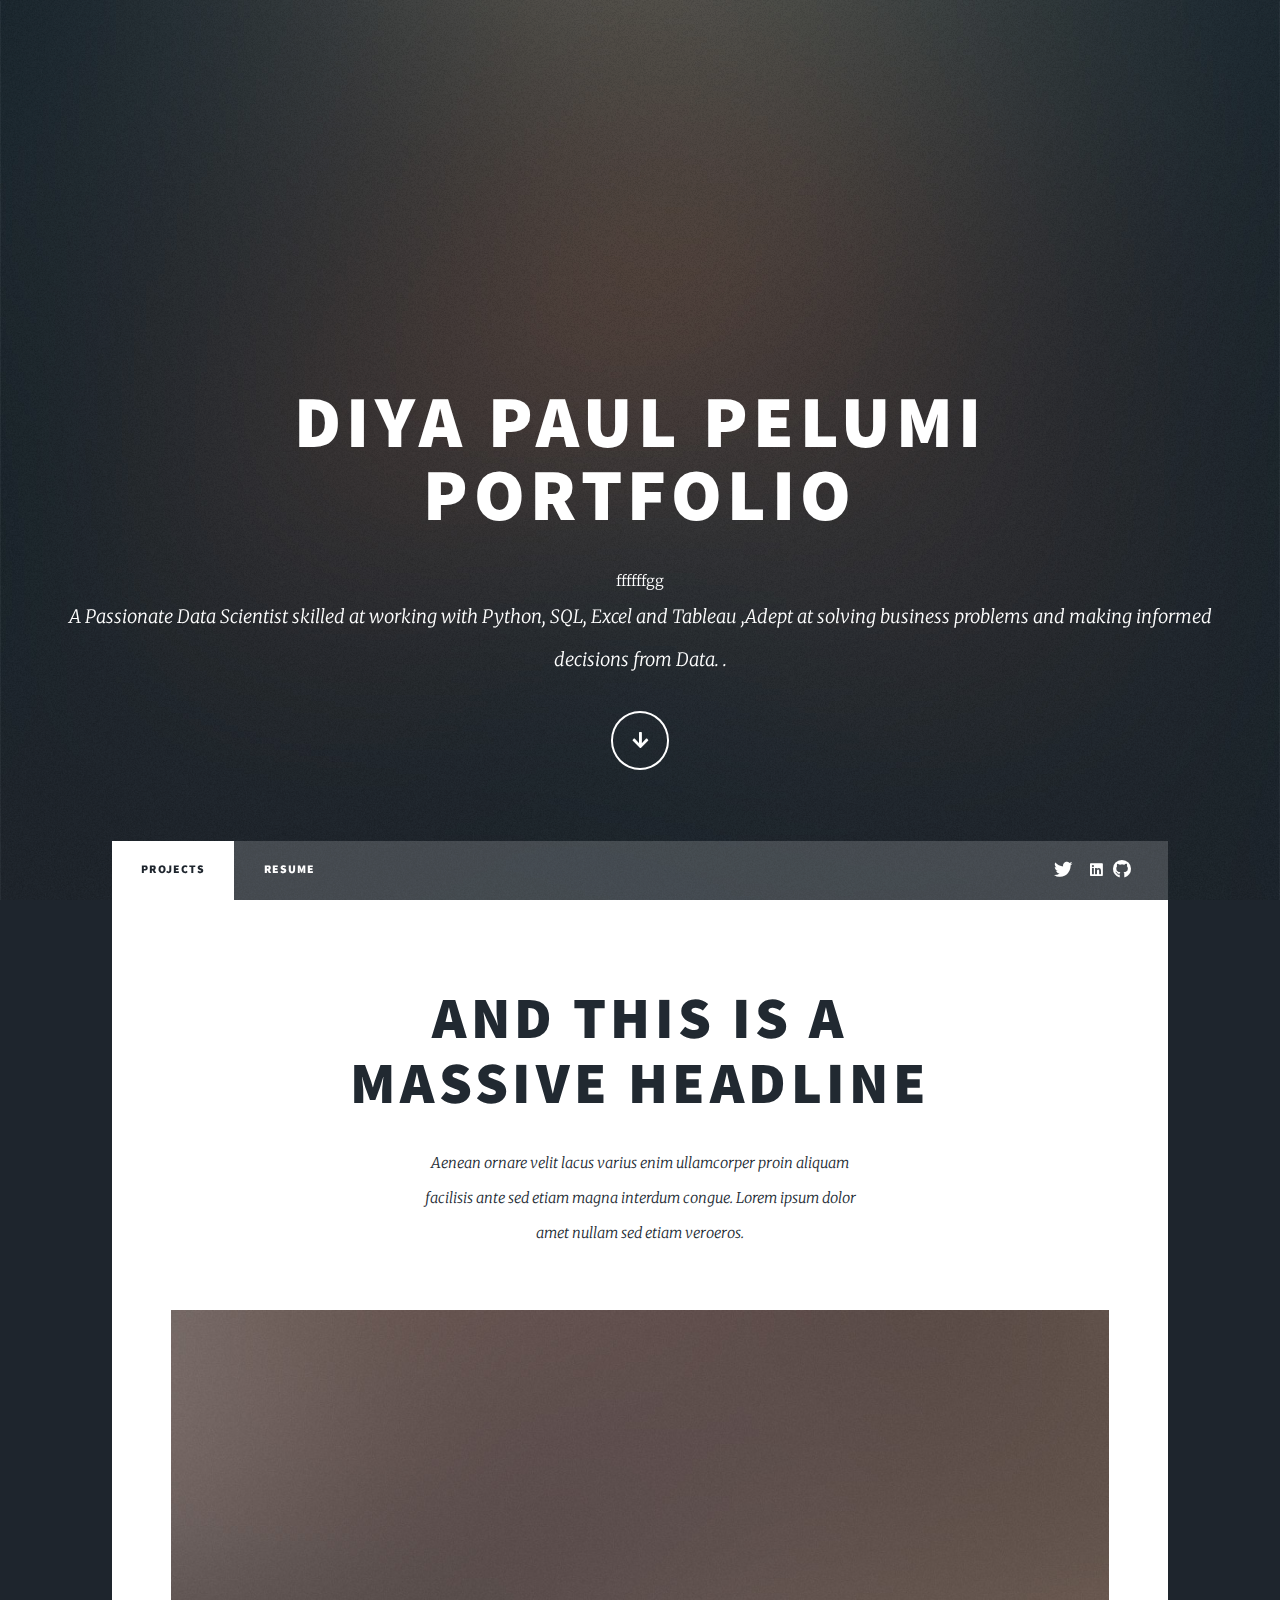
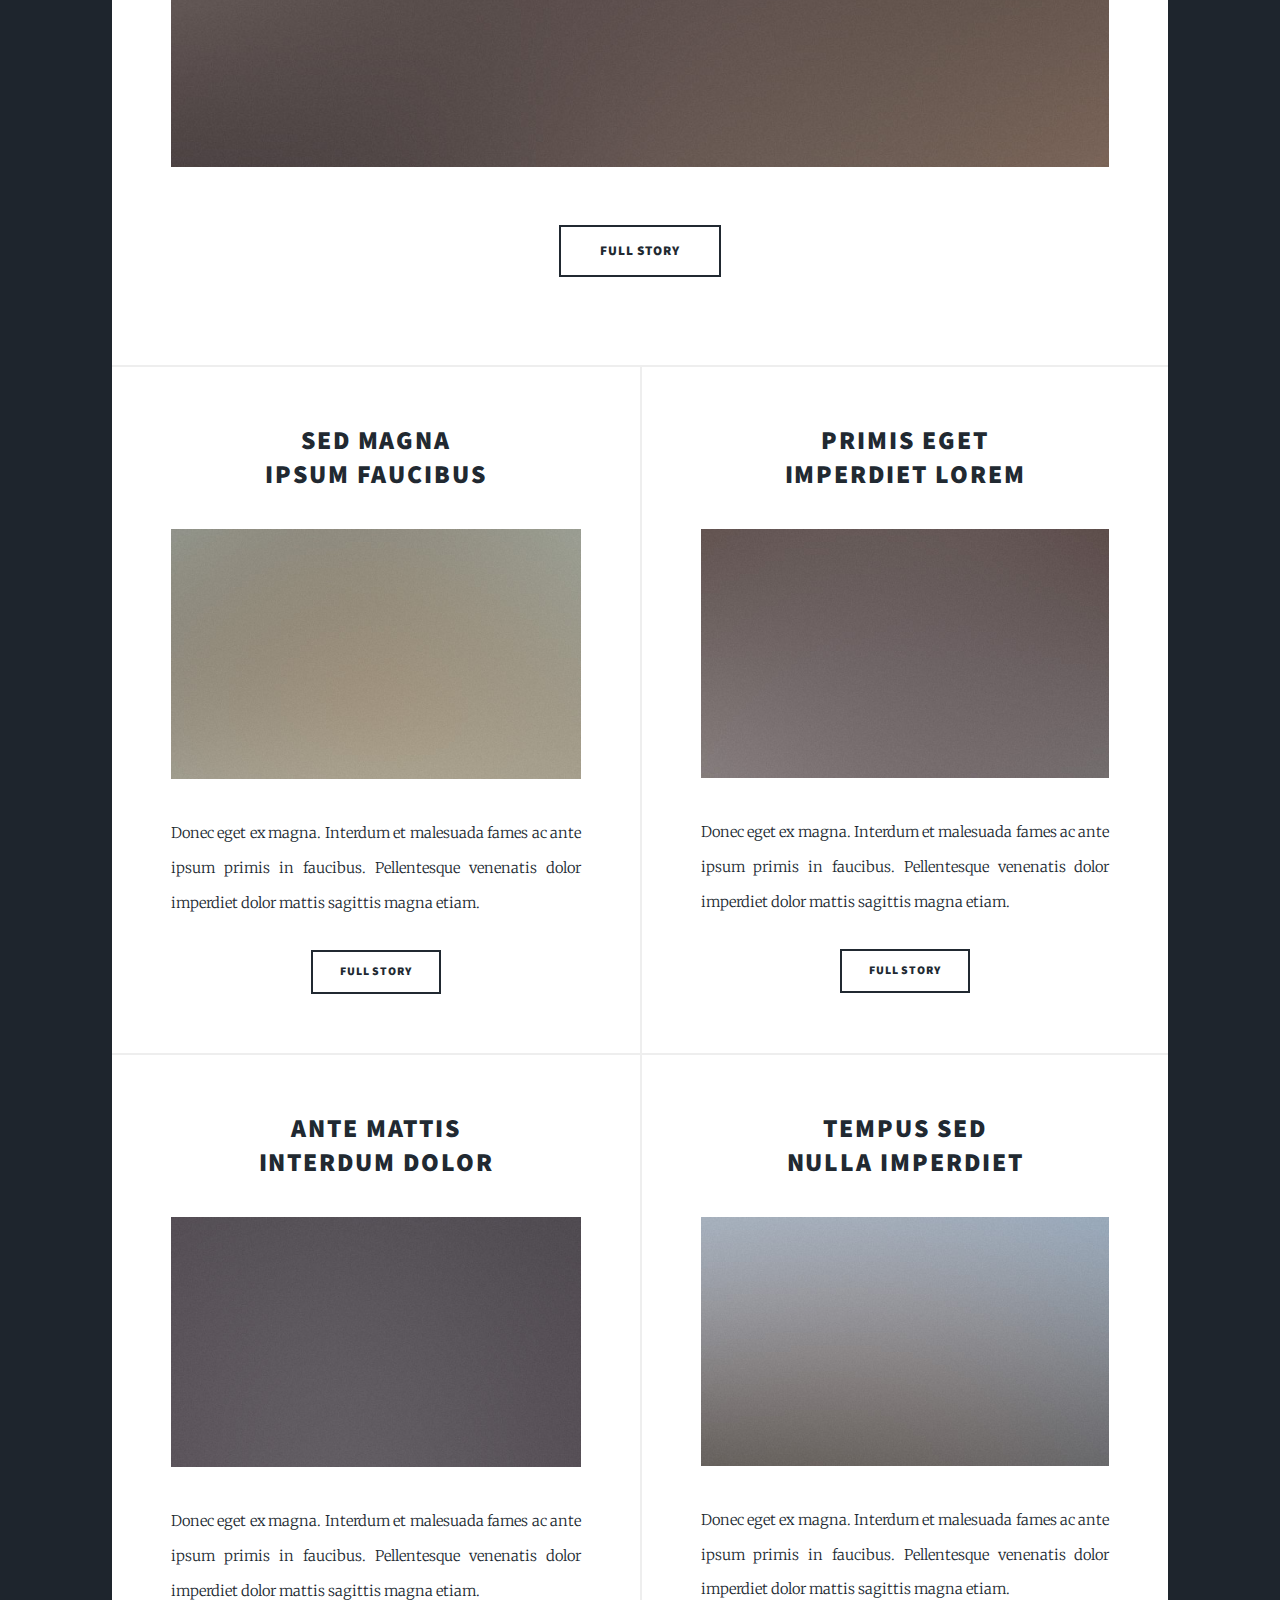
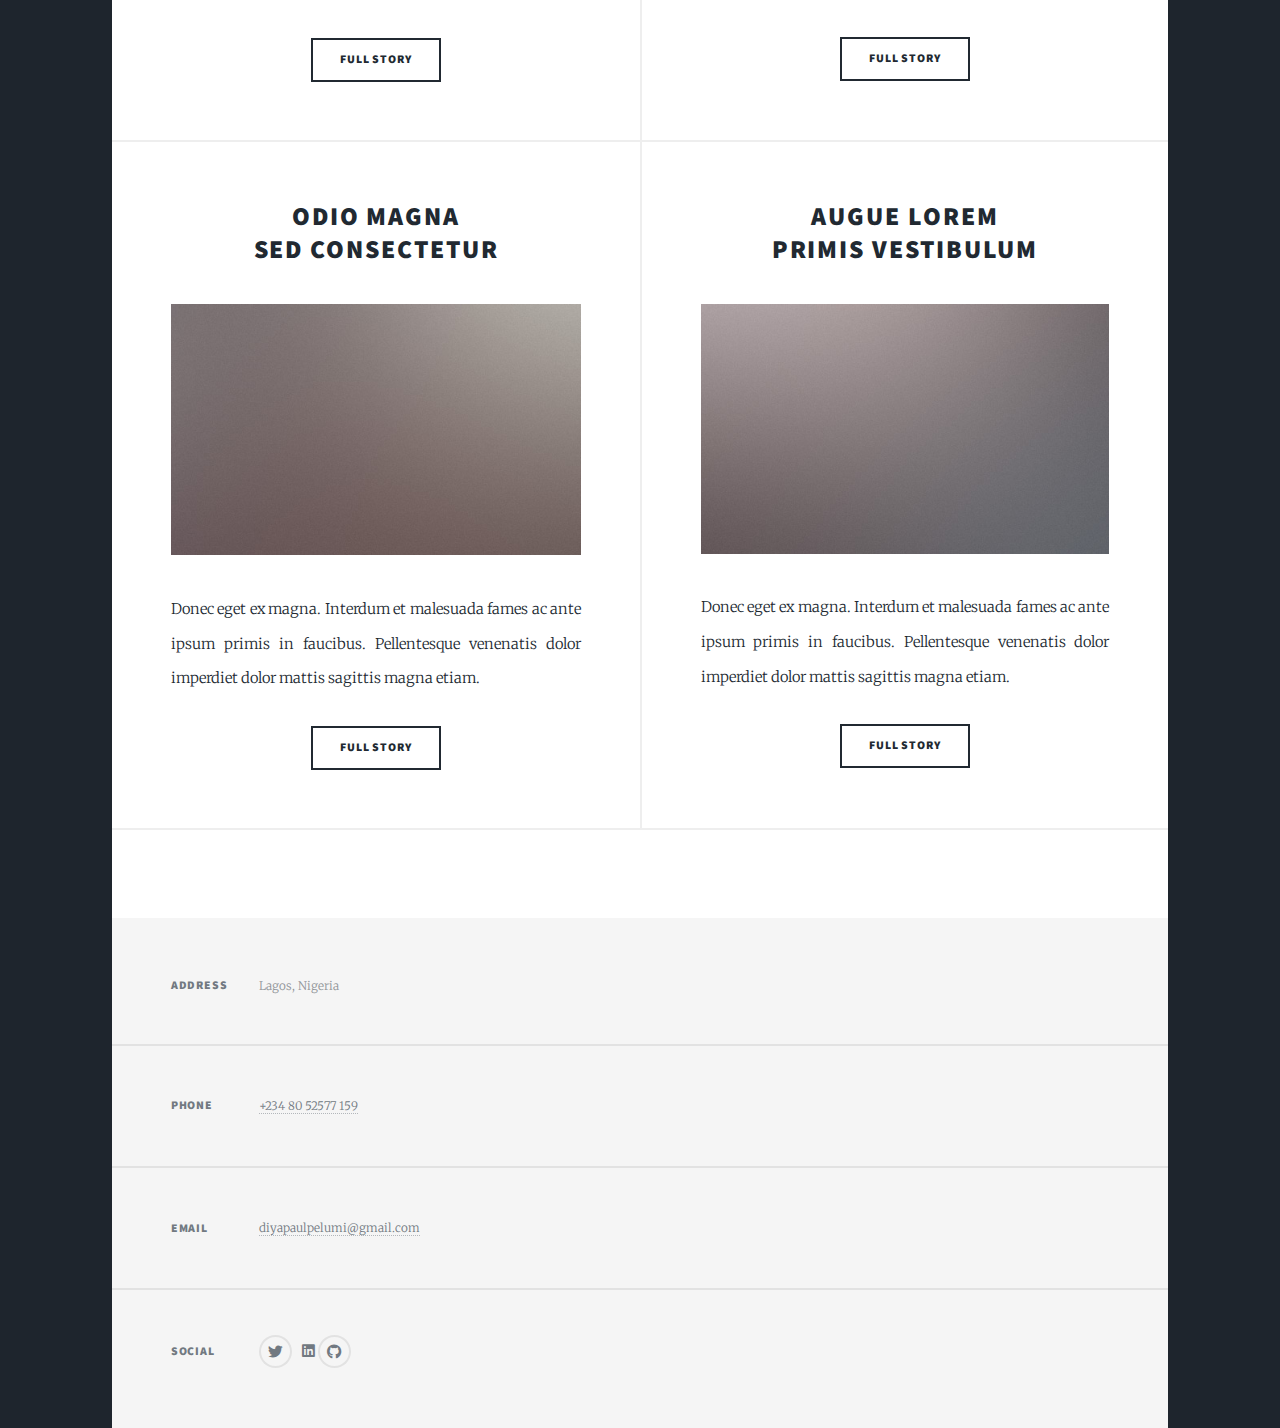
<file: index.html>
<!DOCTYPE HTML>

<html>
	<head>
		<title>Diya Paul Pelumi Portfolio</title>
		<meta charset="utf-8" />
		<meta name="viewport" content="width=device-width, initial-scale=1, user-scalable=no" />
		<link rel="stylesheet" href="assets/css/main.css" />
		<noscript><link rel="stylesheet" href="assets/css/noscript.css" /></noscript>
	</head>

	
	<body class="is-preload">

		<!-- Wrapper -->
			<div id="wrapper" class="fade-in">

				<!-- Intro -->
					<div id="intro">
						<h1>Diya Paul Pelumi <br>Portfolio</h1>ffffffgg
						<p>A Passionate Data Scientist skilled at working with Python, SQL, 
							Excel and Tableau ,Adept at solving business problems and 
							making informed decisions from Data. .</p>
						<ul class="actions">
							<li><a href="#header" class="button icon solid solo fa-arrow-down scrolly">Continue</a></li>
						</ul>
					</div>

				<!-- Header -->
					<header id="header">
						<a href="index.html" class="logo">MAKING SENSE OF DATA</a>
					</header>

			
					<nav id="nav">
						<ul class="links">
							<li class="active"><a href="index.html">PROJECTS</a></li>
							<li><a href="Resume.html">RESUME</a></li>
						</ul>
						<ul class="icons">
							<li><a href="https://twitter.com/paul_diyah" class="icon brands fa-twitter"><span class="label">Twitter</span></a></li>
							<a href="inkedin.com/in/diya-paul12/" class="icon brands alt fa-linkedin"><span class="label">linkedin</span></a>
							<li><a href="https://github.com/diyapaulpelumi" class="icon brands fa-github"><span class="label">GitHub</span></a></li>
						</ul>
					</nav>

				<!-- Main -->
					<div id="main">

						<!-- Featured Post -->
							<article class="post featured">
								<header class="major">
									
									<h2><a href="#">And this is a<br />
									massive headline</a></h2>
									<p>Aenean ornare velit lacus varius enim ullamcorper proin aliquam<br />
									facilisis ante sed etiam magna interdum congue. Lorem ipsum dolor<br />
									amet nullam sed etiam veroeros.</p>
								</header>
								<a href="#" class="image main"><img src="images/pic01.jpg" alt="" /></a>
								<ul class="actions special">
									<li><a href="#" class="button large">Full Story</a></li>
								</ul>
							</article>

						<!-- Posts -->
							<section class="posts">
								<article>
									<header>
										<h2><a href="#">Sed magna<br />
										ipsum faucibus</a></h2>
									</header>
									<a href="#" class="image fit"><img src="images/pic02.jpg" alt="" /></a>
									<p>Donec eget ex magna. Interdum et malesuada fames ac ante ipsum primis in faucibus. Pellentesque venenatis dolor imperdiet dolor mattis sagittis magna etiam.</p>
									<ul class="actions special">
										<li><a href="#" class="button">Full Story</a></li>
									</ul>
								</article>
								<article>
									<header>
										
										<h2><a href="#">Primis eget<br />
										imperdiet lorem</a></h2>
									</header>
									<a href="#" class="image fit"><img src="images/pic03.jpg" alt="" /></a>
									<p>Donec eget ex magna. Interdum et malesuada fames ac ante ipsum primis in faucibus. Pellentesque venenatis dolor imperdiet dolor mattis sagittis magna etiam.</p>
									<ul class="actions special">
										<li><a href="#" class="button">Full Story</a></li>
									</ul>
								</article>
								<article>
									<header>
										
										<h2><a href="#">Ante mattis<br />
										interdum dolor</a></h2>
									</header>
									<a href="#" class="image fit"><img src="images/pic04.jpg" alt="" /></a>
									<p>Donec eget ex magna. Interdum et malesuada fames ac ante ipsum primis in faucibus. Pellentesque venenatis dolor imperdiet dolor mattis sagittis magna etiam.</p>
									<ul class="actions special">
										<li><a href="#" class="button">Full Story</a></li>
									</ul>
								</article>
								<article>
									<header>
										
										<h2><a href="#">Tempus sed<br />
										nulla imperdiet</a></h2>
									</header>
									<a href="#" class="image fit"><img src="images/pic05.jpg" alt="" /></a>
									<p>Donec eget ex magna. Interdum et malesuada fames ac ante ipsum primis in faucibus. Pellentesque venenatis dolor imperdiet dolor mattis sagittis magna etiam.</p>
									<ul class="actions special">
										<li><a href="#" class="button">Full Story</a></li>
									</ul>
								</article>
								<article>
									<header>
										
										<h2><a href="#">Odio magna<br />
										sed consectetur</a></h2>
									</header>
									<a href="#" class="image fit"><img src="images/pic06.jpg" alt="" /></a>
									<p>Donec eget ex magna. Interdum et malesuada fames ac ante ipsum primis in faucibus. Pellentesque venenatis dolor imperdiet dolor mattis sagittis magna etiam.</p>
									<ul class="actions special">
										<li><a href="#" class="button">Full Story</a></li>
									</ul>
								</article>
								<article>
									<header>
										
										<h2><a href="#">Augue lorem<br />
										primis vestibulum</a></h2>
									</header>
									<a href="#" class="image fit"><img src="images/pic07.jpg" alt="" /></a>
									<p>Donec eget ex magna. Interdum et malesuada fames ac ante ipsum primis in faucibus. Pellentesque venenatis dolor imperdiet dolor mattis sagittis magna etiam.</p>
									<ul class="actions special">
										<li><a href="#" class="button">Full Story</a></li>
									</ul>
								</article>
							</section>

						<!-- Footer -->
							<footer>
								
							</footer>

					</div>

				<!-- Footer -->
					<footer id="footer">
						
						<section class="split contact">
							<section class="alt">
								<h3>Address</h3>
								<p>Lagos, Nigeria<br />
							</p>
							</section>
							<section>
								<h3>Phone</h3>
								<p><a href="tel:08052577159">+234 80 52577 159</a></p>
							</section>
							<section>
								<h3>Email</h3>
								<p><a href="mailto:email@diyapaulpelumi? subject=subject text">diyapaulpelumi@gmail.com</a></p>
							</section>
							<section>
								<h3>Social</h3>
								<ul class="icons alt">
									<li><a href="https://twitter.com/paul_diyah" class="icon brands fa-twitter"><span class="label">Twitter</span></a></li>
									<a href="inkedin.com/in/diya-paul12/" class="icon brands alt fa-linkedin"><span class="label">linkedin</span></a>
									<li><a href="https://github.com/diyapaulpelumi" class="icon brands fa-github"><span class="label">GitHub</span></a></li>
								</ul>
							</section>
						</section>
					</footer>

				
		<!-- Scripts -->
			<script src="assets/js/jquery.min.js"></script>
			<script src="assets/js/jquery.scrollex.min.js"></script>
			<script src="assets/js/jquery.scrolly.min.js"></script>
			<script src="assets/js/browser.min.js"></script>
			<script src="assets/js/breakpoints.min.js"></script>
			<script src="assets/js/util.js"></script>
			<script src="assets/js/main.js"></script>




	</body>
</html>
</file>
<file: assets/css/main.css>
@import url(fontawesome-all.min.css);
@import url("https://fonts.googleapis.com/css?family=Merriweather:300,700,300italic,700italic|Source+Sans+Pro:900");

/*
	Massively by HTML5 UP
	html5up.net | @ajlkn
	Free for personal and commercial use under the CCA 3.0 license (html5up.net/license)
*/

html, body, div, span, applet, object,
iframe, h1, h2, h3, h4, h5, h6, p, blockquote,
pre, a, abbr, acronym, address, big, cite,
code, del, dfn, em, img, ins, kbd, q, s, samp,
small, strike, strong, sub, sup, tt, var, b,
u, i, center, dl, dt, dd, ol, ul, li, fieldset,
form, label, legend, table, caption, tbody,
tfoot, thead, tr, th, td, article, aside,
canvas, details, embed, figure, figcaption,
footer, header, hgroup, menu, nav, output, ruby,
section, summary, time, mark, audio, video {
	margin: 0;
	padding: 0;
	border: 0;
	font-size: 100%;
	font: inherit;
	vertical-align: baseline;}

article, aside, details, figcaption, figure,
footer, header, hgroup, menu, nav, section {
	display: block;}

body {
	line-height: 1;
}

ol, ul {
	list-style: none;
}

blockquote, q {
	quotes: none;
}

	blockquote:before, blockquote:after, q:before, q:after {
		content: '';
		content: none;
	}
	
table {
	border-collapse: collapse;
	border-spacing: 0;
	unicode-b ;
}

body {
	-webkit-text-size-adjust: none;
}

mark {
	background-color: transparent;
	color: inherit;
}

input::-moz-focus-inner {
	border: 0;
	padding: 0;
}

input, select, textarea {
	-moz-appearance: none;
	-webkit-appearance: none;
	-ms-appearance: none;
	appearance: none;
}

/* Basic */

	@-ms-viewport {
		width: device-width;
	}

	body {
		-ms-overflow-style: scrollbar;
	}

	@media screen and (max-width: 480px) {

		html, body {
			min-width: 320px;
		}

	}

	html {
		box-sizing: border-box;
	}

	*, *:before, *:after {
		box-sizing: inherit;
	}

	body {
		background-color: #1e252d;
	}

		body.is-preload *, body.is-preload *:before, body.is-preload *:after {
			-moz-animation: none !important;
			-webkit-animation: none !important;
			-ms-animation: none !important;
			animation: none !important;
			-moz-transition: none !important;
			-webkit-transition: none !important;
			-ms-transition: none !important;
			transition: none !important;
		}

/* Type */

	html {
		font-size: 16pt;
	}

		@media screen and (max-width: 1680px) {

			html {
				font-size: 12pt;
			}

		}

		@media screen and (max-width: 1280px) {

			html {
				font-size: 11pt;
			}

		}

		@media screen and (max-width: 360px) {

			html {
				font-size: 10pt;
			}

		}

	body {
		color: #212931;
	}

	body, input, select, textarea {
		font-family: "Merriweather", Georgia, serif;
		font-weight: 300;
		font-size: 1rem;
		line-height: 2.375;
	}

	a {
		-moz-transition: color 0.2s ease-in-out, background-color 0.2s ease-in-out, border-color 0.2s ease-in-out, box-shadow 0.2s ease-in-out;
		-webkit-transition: color 0.2s ease-in-out, background-color 0.2s ease-in-out, border-color 0.2s ease-in-out, box-shadow 0.2s ease-in-out;
		-ms-transition: color 0.2s ease-in-out, background-color 0.2s ease-in-out, border-color 0.2s ease-in-out, box-shadow 0.2s ease-in-out;
		transition: color 0.2s ease-in-out, background-color 0.2s ease-in-out, border-color 0.2s ease-in-out, box-shadow 0.2s ease-in-out;
		border-bottom: dotted 1px;
		text-decoration: none;
	}

		a:hover {
			border-bottom-color: transparent;
		}

	strong, b {
		font-weight: 600;
	}

	em, i {
		font-style: italic;
	}

	p {
		text-align: justify;
		margin: 0 0 2rem 0;
	}

	h1, h2, h3, h4, h5, h6 {
		font-family: "Source Sans Pro", Helvetica, sans-serif;
		font-weight: 900;
		line-height: 1.5;
		letter-spacing: 0.075em;
		text-transform: uppercase;
		margin: 0 0 1rem 0;
	}
	

		h1 a, h2 a, h3 a, h4 a, h5 a, h6 a {
			border-bottom: 0;
			color: inherit;
			text-decoration: none;
		}
	
	h1 {
		font-size: 4rem;
		line-height: 1.1;
		margin: 0 0 2rem 0;
	}

	h2 {
		font-size: 1.75rem;
		line-height: 1.3;
		margin: 0 0 1.5rem 0;
	}

	h3 {
		font-size: 1.25rem;
		margin: 0 0 1.5rem 0;
	}

	h4 {
		font-size: 1rem;
	}

	h5 {
		font-size: 0.9rem;
	}

	h6 {
		font-size: 0.8rem;
	}

	sub {
		font-size: 0.8rem;
		position: relative;
		top: 0.5rem;
	}

	sup {
		font-size: 0.8rem;
		position: relative;
		top: -0.5rem;
	}

	blockquote {
		border-left: solid 4px;
		font-style: italic;
		margin: 0 0 2rem 0;
		padding: 0.5rem 0 0.5rem 2rem;
	}

	code {
		border: solid 2px;
		font-family: "Courier New", monospace;
		font-size: 0.9rem;
		margin: 0 0.25rem;
		padding: 0.25rem 0.65rem;
	}

	pre {
		-webkit-overflow-scrolling: touch;
		font-family: "Courier New", monospace;
		font-size: 0.9rem;
		margin: 0 0 2rem 0;
	}

		pre code {
			display: block;
			line-height: 1.75;
			padding: 1rem 1.5rem;
			overflow-x: auto;
		}

	hr {
		border: 0;
		border-bottom: solid 2px;
		margin: 3rem 0;
	}

		hr.major {
			margin: 5rem 0;
		}

	.align-left {
		text-align: left;
	}

	.align-center {
		text-align: center;
	}

	.align-right {
		text-align: right;
	}

	input, select, textarea {
		color: #212931;
	}

	a {
		color: #212931;
		border-bottom-color: rgba(33, 41, 49, 0.5);
	}

		a:hover {
			border-bottom-color: transparent;
			color: #18bfef !important;
		}

	strong, b {
		color: #212931;
	}

	h1, h2, h3, h4, h5, h6 {
		color: #212931;
	}

	blockquote {
		border-left-color: #eeeeee;
	}

	code {
		background: rgba(220, 220, 220, 0.25);
		border-color: #eeeeee;
	}

	hr {
		border-bottom-color: #eeeeee;
	}

/* Row */

	.row {
		display: flex;
		flex-wrap: wrap;
		box-sizing: border-box;
		align-items: stretch;
	}

		.row > * {
			box-sizing: border-box;
		}

		.row.gtr-uniform > * > :last-child {
			margin-bottom: 0;
		}

		.row.aln-left {
			justify-content: flex-start;
		}

		.row.aln-center {
			justify-content: center;
		}

		.row.aln-right {
			justify-content: flex-end;
		}

		.row.aln-top {
			align-items: flex-start;
		}

		.row.aln-middle {
			align-items: center;
		}

		.row.aln-bottom {
			align-items: flex-end;
		}

		.row > .imp {
			order: -1;
		}

		.row > .col-1 {
			width: 8.33333%;
		}

		.row > .off-1 {
			margin-left: 8.33333%;
		}

		.row > .col-2 {
			width: 16.66667%;
		}

		.row > .off-2 {
			margin-left: 16.66667%;
		}

		.row > .col-3 {
			width: 25%;
		}

		.row > .off-3 {
			margin-left: 25%;
		}

		.row > .col-4 {
			width: 33.33333%;
		}

		.row > .off-4 {
			margin-left: 33.33333%;
		}

		.row > .col-5 {
			width: 41.66667%;
		}

		.row > .off-5 {
			margin-left: 41.66667%;
		}

		.row > .col-6 {
			width: 50%;
		}

		.row > .off-6 {
			margin-left: 50%;
		}

		.row > .col-7 {
			width: 58.33333%;
		}

		.row > .off-7 {
			margin-left: 58.33333%;
		}

		.row > .col-8 {
			width: 66.66667%;
		}

		.row > .off-8 {
			margin-left: 66.66667%;
		}

		.row > .col-9 {
			width: 75%;
		}

		.row > .off-9 {
			margin-left: 75%;
		}

		.row > .col-10 {
			width: 83.33333%;
		}

		.row > .off-10 {
			margin-left: 83.33333%;
		}

		.row > .col-11 {
			width: 91.66667%;
		}

		.row > .off-11 {
			margin-left: 91.66667%;
		}

		.row > .col-12 {
			width: 100%;
		}

		.row > .off-12 {
			margin-left: 100%;
		}

		.row.gtr-0 {
			margin-top: 0;
			margin-left: 0rem;
		}

			.row.gtr-0 > * {
				padding: 0 0 0 0rem;
			}

			.row.gtr-0.gtr-uniform {
				margin-top: 0rem;
			}

				.row.gtr-0.gtr-uniform > * {
					padding-top: 0rem;
				}

		.row.gtr-25 {
			margin-top: 0;
			margin-left: -0.375rem;
		}

			.row.gtr-25 > * {
				padding: 0 0 0 0.375rem;
			}

			.row.gtr-25.gtr-uniform {
				margin-top: -0.375rem;
			}

				.row.gtr-25.gtr-uniform > * {
					padding-top: 0.375rem;
				}

		.row.gtr-50 {
			margin-top: 0;
			margin-left: -0.75rem;
		}

			.row.gtr-50 > * {
				padding: 0 0 0 0.75rem;
			}

			.row.gtr-50.gtr-uniform {
				margin-top: -0.75rem;
			}

				.row.gtr-50.gtr-uniform > * {
					padding-top: 0.75rem;
				}

		.row {
			margin-top: 0;
			margin-left: -1.5rem;
		}

			.row > * {
				padding: 0 0 0 1.5rem;
			}

			.row.gtr-uniform {
				margin-top: -1.5rem;
			}

				.row.gtr-uniform > * {
					padding-top: 1.5rem;
				}

		.row.gtr-150 {
			margin-top: 0;
			margin-left: -2.25rem;
		}

			.row.gtr-150 > * {
				padding: 0 0 0 2.25rem;
			}

			.row.gtr-150.gtr-uniform {
				margin-top: -2.25rem;
			}

				.row.gtr-150.gtr-uniform > * {
					padding-top: 2.25rem;
				}

		.row.gtr-200 {
			margin-top: 0;
			margin-left: -3rem;
		}

			.row.gtr-200 > * {
				padding: 0 0 0 3rem;
			}

			.row.gtr-200.gtr-uniform {
				margin-top: -3rem;
			}

				.row.gtr-200.gtr-uniform > * {
					padding-top: 3rem;
				}

		@media screen and (max-width: 1680px) {

			.row {
				display: flex;
				flex-wrap: wrap;
				box-sizing: border-box;
				align-items: stretch;
			}

				.row > * {
					box-sizing: border-box;
				}

				.row.gtr-uniform > * > :last-child {
					margin-bottom: 0;
				}

				.row.aln-left {
					justify-content: flex-start;
				}

				.row.aln-center {
					justify-content: center;
				}

				.row.aln-right {
					justify-content: flex-end;
				}

				.row.aln-top {
					align-items: flex-start;
				}

				.row.aln-middle {
					align-items: center;
				}

				.row.aln-bottom {
					align-items: flex-end;
				}

				.row > .imp-xlarge {
					order: -1;
				}

				.row > .col-1-xlarge {
					width: 8.33333%;
				}

				.row > .off-1-xlarge {
					margin-left: 8.33333%;
				}

				.row > .col-2-xlarge {
					width: 16.66667%;
				}

				.row > .off-2-xlarge {
					margin-left: 16.66667%;
				}

				.row > .col-3-xlarge {
					width: 25%;
				}

				.row > .off-3-xlarge {
					margin-left: 25%;
				}

				.row > .col-4-xlarge {
					width: 33.33333%;
				}

				.row > .off-4-xlarge {
					margin-left: 33.33333%;
				}

				.row > .col-5-xlarge {
					width: 41.66667%;
				}

				.row > .off-5-xlarge {
					margin-left: 41.66667%;
				}

				.row > .col-6-xlarge {
					width: 50%;
				}

				.row > .off-6-xlarge {
					margin-left: 50%;
				}

				.row > .col-7-xlarge {
					width: 58.33333%;
				}

				.row > .off-7-xlarge {
					margin-left: 58.33333%;
				}

				.row > .col-8-xlarge {
					width: 66.66667%;
				}

				.row > .off-8-xlarge {
					margin-left: 66.66667%;
				}

				.row > .col-9-xlarge {
					width: 75%;
				}

				.row > .off-9-xlarge {
					margin-left: 75%;
				}

				.row > .col-10-xlarge {
					width: 83.33333%;
				}

				.row > .off-10-xlarge {
					margin-left: 83.33333%;
				}

				.row > .col-11-xlarge {
					width: 91.66667%;
				}

				.row > .off-11-xlarge {
					margin-left: 91.66667%;
				}

				.row > .col-12-xlarge {
					width: 100%;
				}

				.row > .off-12-xlarge {
					margin-left: 100%;
				}

				.row.gtr-0 {
					margin-top: 0;
					margin-left: 0rem;
				}

					.row.gtr-0 > * {
						padding: 0 0 0 0rem;
					}

					.row.gtr-0.gtr-uniform {
						margin-top: 0rem;
					}

						.row.gtr-0.gtr-uniform > * {
							padding-top: 0rem;
						}

				.row.gtr-25 {
					margin-top: 0;
					margin-left: -0.375rem;
				}

					.row.gtr-25 > * {
						padding: 0 0 0 0.375rem;
					}

					.row.gtr-25.gtr-uniform {
						margin-top: -0.375rem;
					}

						.row.gtr-25.gtr-uniform > * {
							padding-top: 0.375rem;
						}

				.row.gtr-50 {
					margin-top: 0;
					margin-left: -0.75rem;
				}

					.row.gtr-50 > * {
						padding: 0 0 0 0.75rem;
					}

					.row.gtr-50.gtr-uniform {
						margin-top: -0.75rem;
					}

						.row.gtr-50.gtr-uniform > * {
							padding-top: 0.75rem;
						}

				.row {
					margin-top: 0;
					margin-left: -1.5rem;
				}

					.row > * {
						padding: 0 0 0 1.5rem;
					}

					.row.gtr-uniform {
						margin-top: -1.5rem;
					}

						.row.gtr-uniform > * {
							padding-top: 1.5rem;
						}

				.row.gtr-150 {
					margin-top: 0;
					margin-left: -2.25rem;
				}

					.row.gtr-150 > * {
						padding: 0 0 0 2.25rem;
					}

					.row.gtr-150.gtr-uniform {
						margin-top: -2.25rem;
					}

						.row.gtr-150.gtr-uniform > * {
							padding-top: 2.25rem;
						}

				.row.gtr-200 {
					margin-top: 0;
					margin-left: -3rem;
				}

					.row.gtr-200 > * {
						padding: 0 0 0 3rem;
					}

					.row.gtr-200.gtr-uniform {
						margin-top: -3rem;
					}

						.row.gtr-200.gtr-uniform > * {
							padding-top: 3rem;
						}

		}

		@media screen and (max-width: 1280px) {

			.row {
				display: flex;
				flex-wrap: wrap;
				box-sizing: border-box;
				align-items: stretch;
			}

				.row > * {
					box-sizing: border-box;
				}

				.row.gtr-uniform > * > :last-child {
					margin-bottom: 0;
				}

				.row.aln-left {
					justify-content: flex-start;
				}

				.row.aln-center {
					justify-content: center;
				}

				.row.aln-right {
					justify-content: flex-end;
				}

				.row.aln-top {
					align-items: flex-start;
				}

				.row.aln-middle {
					align-items: center;
				}

				.row.aln-bottom {
					align-items: flex-end;
				}

				.row > .imp-large {
					order: -1;
				}

				.row > .col-1-large {
					width: 8.33333%;
				}

				.row > .off-1-large {
					margin-left: 8.33333%;
				}

				.row > .col-2-large {
					width: 16.66667%;
				}

				.row > .off-2-large {
					margin-left: 16.66667%;
				}

				.row > .col-3-large {
					width: 25%;
				}

				.row > .off-3-large {
					margin-left: 25%;
				}

				.row > .col-4-large {
					width: 33.33333%;
				}

				.row > .off-4-large {
					margin-left: 33.33333%;
				}

				.row > .col-5-large {
					width: 41.66667%;
				}

				.row > .off-5-large {
					margin-left: 41.66667%;
				}

				.row > .col-6-large {
					width: 50%;
				}

				.row > .off-6-large {
					margin-left: 50%;
				}

				.row > .col-7-large {
					width: 58.33333%;
				}

				.row > .off-7-large {
					margin-left: 58.33333%;
				}

				.row > .col-8-large {
					width: 66.66667%;
				}

				.row > .off-8-large {
					margin-left: 66.66667%;
				}

				.row > .col-9-large {
					width: 75%;
				}

				.row > .off-9-large {
					margin-left: 75%;
				}

				.row > .col-10-large {
					width: 83.33333%;
				}

				.row > .off-10-large {
					margin-left: 83.33333%;
				}

				.row > .col-11-large {
					width: 91.66667%;
				}

				.row > .off-11-large {
					margin-left: 91.66667%;
				}

				.row > .col-12-large {
					width: 100%;
				}

				.row > .off-12-large {
					margin-left: 100%;
				}

				.row.gtr-0 {
					margin-top: 0;
					margin-left: 0rem;
				}

					.row.gtr-0 > * {
						padding: 0 0 0 0rem;
					}

					.row.gtr-0.gtr-uniform {
						margin-top: 0rem;
					}

						.row.gtr-0.gtr-uniform > * {
							padding-top: 0rem;
						}

				.row.gtr-25 {
					margin-top: 0;
					margin-left: -0.375rem;
				}

					.row.gtr-25 > * {
						padding: 0 0 0 0.375rem;
					}

					.row.gtr-25.gtr-uniform {
						margin-top: -0.375rem;
					}

						.row.gtr-25.gtr-uniform > * {
							padding-top: 0.375rem;
						}

				.row.gtr-50 {
					margin-top: 0;
					margin-left: -0.75rem;
				}

					.row.gtr-50 > * {
						padding: 0 0 0 0.75rem;
					}

					.row.gtr-50.gtr-uniform {
						margin-top: -0.75rem;
					}

						.row.gtr-50.gtr-uniform > * {
							padding-top: 0.75rem;
						}

				.row {
					margin-top: 0;
					margin-left: -1.5rem;
				}

					.row > * {
						padding: 0 0 0 1.5rem;
					}

					.row.gtr-uniform {
						margin-top: -1.5rem;
					}

						.row.gtr-uniform > * {
							padding-top: 1.5rem;
						}

				.row.gtr-150 {
					margin-top: 0;
					margin-left: -2.25rem;
				}

					.row.gtr-150 > * {
						padding: 0 0 0 2.25rem;
					}

					.row.gtr-150.gtr-uniform {
						margin-top: -2.25rem;
					}

						.row.gtr-150.gtr-uniform > * {
							padding-top: 2.25rem;
						}

				.row.gtr-200 {
					margin-top: 0;
					margin-left: -3rem;
				}

					.row.gtr-200 > * {
						padding: 0 0 0 3rem;
					}

					.row.gtr-200.gtr-uniform {
						margin-top: -3rem;
					}

						.row.gtr-200.gtr-uniform > * {
							padding-top: 3rem;
						}

		}

		@media screen and (max-width: 980px) {

			.row {
				display: flex;
				flex-wrap: wrap;
				box-sizing: border-box;
				align-items: stretch;
			}

				.row > * {
					box-sizing: border-box;
				}

				.row.gtr-uniform > * > :last-child {
					margin-bottom: 0;
				}

				.row.aln-left {
					justify-content: flex-start;
				}

				.row.aln-center {
					justify-content: center;
				}

				.row.aln-right {
					justify-content: flex-end;
				}

				.row.aln-top {
					align-items: flex-start;
				}

				.row.aln-middle {
					align-items: center;
				}

				.row.aln-bottom {
					align-items: flex-end;
				}

				.row > .imp-medium {
					order: -1;
				}

				.row > .col-1-medium {
					width: 8.33333%;
				}

				.row > .off-1-medium {
					margin-left: 8.33333%;
				}

				.row > .col-2-medium {
					width: 16.66667%;
				}

				.row > .off-2-medium {
					margin-left: 16.66667%;
				}

				.row > .col-3-medium {
					width: 25%;
				}

				.row > .off-3-medium {
					margin-left: 25%;
				}

				.row > .col-4-medium {
					width: 33.33333%;
				}

				.row > .off-4-medium {
					margin-left: 33.33333%;
				}

				.row > .col-5-medium {
					width: 41.66667%;
				}

				.row > .off-5-medium {
					margin-left: 41.66667%;
				}

				.row > .col-6-medium {
					width: 50%;
				}

				.row > .off-6-medium {
					margin-left: 50%;
				}

				.row > .col-7-medium {
					width: 58.33333%;
				}

				.row > .off-7-medium {
					margin-left: 58.33333%;
				}

				.row > .col-8-medium {
					width: 66.66667%;
				}

				.row > .off-8-medium {
					margin-left: 66.66667%;
				}

				.row > .col-9-medium {
					width: 75%;
				}

				.row > .off-9-medium {
					margin-left: 75%;
				}

				.row > .col-10-medium {
					width: 83.33333%;
				}

				.row > .off-10-medium {
					margin-left: 83.33333%;
				}

				.row > .col-11-medium {
					width: 91.66667%;
				}

				.row > .off-11-medium {
					margin-left: 91.66667%;
				}

				.row > .col-12-medium {
					width: 100%;
				}

				.row > .off-12-medium {
					margin-left: 100%;
				}

				.row.gtr-0 {
					margin-top: 0;
					margin-left: 0rem;
				}

					.row.gtr-0 > * {
						padding: 0 0 0 0rem;
					}

					.row.gtr-0.gtr-uniform {
						margin-top: 0rem;
					}

						.row.gtr-0.gtr-uniform > * {
							padding-top: 0rem;
						}

				.row.gtr-25 {
					margin-top: 0;
					margin-left: -0.375rem;
				}

					.row.gtr-25 > * {
						padding: 0 0 0 0.375rem;
					}

					.row.gtr-25.gtr-uniform {
						margin-top: -0.375rem;
					}

						.row.gtr-25.gtr-uniform > * {
							padding-top: 0.375rem;
						}

				.row.gtr-50 {
					margin-top: 0;
					margin-left: -0.75rem;
				}

					.row.gtr-50 > * {
						padding: 0 0 0 0.75rem;
					}

					.row.gtr-50.gtr-uniform {
						margin-top: -0.75rem;
					}

						.row.gtr-50.gtr-uniform > * {
							padding-top: 0.75rem;
						}

				.row {
					margin-top: 0;
					margin-left: -1.5rem;
				}

					.row > * {
						padding: 0 0 0 1.5rem;
					}

					.row.gtr-uniform {
						margin-top: -1.5rem;
					}

						.row.gtr-uniform > * {
							padding-top: 1.5rem;
						}

				.row.gtr-150 {
					margin-top: 0;
					margin-left: -2.25rem;
				}

					.row.gtr-150 > * {
						padding: 0 0 0 2.25rem;
					}

					.row.gtr-150.gtr-uniform {
						margin-top: -2.25rem;
					}

						.row.gtr-150.gtr-uniform > * {
							padding-top: 2.25rem;
						}

				.row.gtr-200 {
					margin-top: 0;
					margin-left: -3rem;
				}

					.row.gtr-200 > * {
						padding: 0 0 0 3rem;
					}

					.row.gtr-200.gtr-uniform {
						margin-top: -3rem;
					}

						.row.gtr-200.gtr-uniform > * {
							padding-top: 3rem;
						}

		}

		@media screen and (max-width: 736px) {

			.row {
				display: flex;
				flex-wrap: wrap;
				box-sizing: border-box;
				align-items: stretch;
			}

				.row > * {
					box-sizing: border-box;
				}

				.row.gtr-uniform > * > :last-child {
					margin-bottom: 0;
				}

				.row.aln-left {
					justify-content: flex-start;
				}

				.row.aln-center {
					justify-content: center;
				}

				.row.aln-right {
					justify-content: flex-end;
				}

				.row.aln-top {
					align-items: flex-start;
				}

				.row.aln-middle {
					align-items: center;
				}

				.row.aln-bottom {
					align-items: flex-end;
				}

				.row > .imp-small {
					order: -1;
				}

				.row > .col-1-small {
					width: 8.33333%;
				}

				.row > .off-1-small {
					margin-left: 8.33333%;
				}

				.row > .col-2-small {
					width: 16.66667%;
				}

				.row > .off-2-small {
					margin-left: 16.66667%;
				}

				.row > .col-3-small {
					width: 25%;
				}

				.row > .off-3-small {
					margin-left: 25%;
				}

				.row > .col-4-small {
					width: 33.33333%;
				}

				.row > .off-4-small {
					margin-left: 33.33333%;
				}

				.row > .col-5-small {
					width: 41.66667%;
				}

				.row > .off-5-small {
					margin-left: 41.66667%;
				}

				.row > .col-6-small {
					width: 50%;
				}

				.row > .off-6-small {
					margin-left: 50%;
				}

				.row > .col-7-small {
					width: 58.33333%;
				}

				.row > .off-7-small {
					margin-left: 58.33333%;
				}

				.row > .col-8-small {
					width: 66.66667%;
				}

				.row > .off-8-small {
					margin-left: 66.66667%;
				}

				.row > .col-9-small {
					width: 75%;
				}

				.row > .off-9-small {
					margin-left: 75%;
				}

				.row > .col-10-small {
					width: 83.33333%;
				}

				.row > .off-10-small {
					margin-left: 83.33333%;
				}

				.row > .col-11-small {
					width: 91.66667%;
				}

				.row > .off-11-small {
					margin-left: 91.66667%;
				}

				.row > .col-12-small {
					width: 100%;
				}

				.row > .off-12-small {
					margin-left: 100%;
				}

				.row.gtr-0 {
					margin-top: 0;
					margin-left: 0rem;
				}

					.row.gtr-0 > * {
						padding: 0 0 0 0rem;
					}

					.row.gtr-0.gtr-uniform {
						margin-top: 0rem;
					}

						.row.gtr-0.gtr-uniform > * {
							padding-top: 0rem;
						}

				.row.gtr-25 {
					margin-top: 0;
					margin-left: -0.375rem;
				}

					.row.gtr-25 > * {
						padding: 0 0 0 0.375rem;
					}

					.row.gtr-25.gtr-uniform {
						margin-top: -0.375rem;
					}

						.row.gtr-25.gtr-uniform > * {
							padding-top: 0.375rem;
						}

				.row.gtr-50 {
					margin-top: 0;
					margin-left: -0.75rem;
				}

					.row.gtr-50 > * {
						padding: 0 0 0 0.75rem;
					}

					.row.gtr-50.gtr-uniform {
						margin-top: -0.75rem;
					}

						.row.gtr-50.gtr-uniform > * {
							padding-top: 0.75rem;
						}

				.row {
					margin-top: 0;
					margin-left: -1.5rem;
				}

					.row > * {
						padding: 0 0 0 1.5rem;
					}

					.row.gtr-uniform {
						margin-top: -1.5rem;
					}

						.row.gtr-uniform > * {
							padding-top: 1.5rem;
						}

				.row.gtr-150 {
					margin-top: 0;
					margin-left: -2.25rem;
				}

					.row.gtr-150 > * {
						padding: 0 0 0 2.25rem;
					}

					.row.gtr-150.gtr-uniform {
						margin-top: -2.25rem;
					}

						.row.gtr-150.gtr-uniform > * {
							padding-top: 2.25rem;
						}

				.row.gtr-200 {
					margin-top: 0;
					margin-left: -3rem;
				}

					.row.gtr-200 > * {
						padding: 0 0 0 3rem;
					}

					.row.gtr-200.gtr-uniform {
						margin-top: -3rem;
					}

						.row.gtr-200.gtr-uniform > * {
							padding-top: 3rem;
						}

		}

		@media screen and (max-width: 480px) {

			.row {
				display: flex;
				flex-wrap: wrap;
				box-sizing: border-box;
				align-items: stretch;
			}

				.row > * {
					box-sizing: border-box;
				}

				.row.gtr-uniform > * > :last-child {
					margin-bottom: 0;
				}

				.row.aln-left {
					justify-content: flex-start;
				}

				.row.aln-center {
					justify-content: center;
				}

				.row.aln-right {
					justify-content: flex-end;
				}

				.row.aln-top {
					align-items: flex-start;
				}

				.row.aln-middle {
					align-items: center;
				}

				.row.aln-bottom {
					align-items: flex-end;
				}

				.row > .imp-xsmall {
					order: -1;
				}

				.row > .col-1-xsmall {
					width: 8.33333%;
				}

				.row > .off-1-xsmall {
					margin-left: 8.33333%;
				}

				.row > .col-2-xsmall {
					width: 16.66667%;
				}

				.row > .off-2-xsmall {
					margin-left: 16.66667%;
				}

				.row > .col-3-xsmall {
					width: 25%;
				}

				.row > .off-3-xsmall {
					margin-left: 25%;
				}

				.row > .col-4-xsmall {
					width: 33.33333%;
				}

				.row > .off-4-xsmall {
					margin-left: 33.33333%;
				}

				.row > .col-5-xsmall {
					width: 41.66667%;
				}

				.row > .off-5-xsmall {
					margin-left: 41.66667%;
				}

				.row > .col-6-xsmall {
					width: 50%;
				}

				.row > .off-6-xsmall {
					margin-left: 50%;
				}

				.row > .col-7-xsmall {
					width: 58.33333%;
				}

				.row > .off-7-xsmall {
					margin-left: 58.33333%;
				}

				.row > .col-8-xsmall {
					width: 66.66667%;
				}

				.row > .off-8-xsmall {
					margin-left: 66.66667%;
				}

				.row > .col-9-xsmall {
					width: 75%;
				}

				.row > .off-9-xsmall {
					margin-left: 75%;
				}

				.row > .col-10-xsmall {
					width: 83.33333%;
				}

				.row > .off-10-xsmall {
					margin-left: 83.33333%;
				}

				.row > .col-11-xsmall {
					width: 91.66667%;
				}

				.row > .off-11-xsmall {
					margin-left: 91.66667%;
				}

				.row > .col-12-xsmall {
					width: 100%;
				}

				.row > .off-12-xsmall {
					margin-left: 100%;
				}

				.row.gtr-0 {
					margin-top: 0;
					margin-left: 0rem;
				}

					.row.gtr-0 > * {
						padding: 0 0 0 0rem;
					}

					.row.gtr-0.gtr-uniform {
						margin-top: 0rem;
					}

						.row.gtr-0.gtr-uniform > * {
							padding-top: 0rem;
						}

				.row.gtr-25 {
					margin-top: 0;
					margin-left: -0.375rem;
				}

					.row.gtr-25 > * {
						padding: 0 0 0 0.375rem;
					}

					.row.gtr-25.gtr-uniform {
						margin-top: -0.375rem;
					}

						.row.gtr-25.gtr-uniform > * {
							padding-top: 0.375rem;
						}

				.row.gtr-50 {
					margin-top: 0;
					margin-left: -0.75rem;
				}

					.row.gtr-50 > * {
						padding: 0 0 0 0.75rem;
					}

					.row.gtr-50.gtr-uniform {
						margin-top: -0.75rem;
					}

						.row.gtr-50.gtr-uniform > * {
							padding-top: 0.75rem;
						}

				.row {
					margin-top: 0;
					margin-left: -1.5rem;
				}

					.row > * {
						padding: 0 0 0 1.5rem;
					}

					.row.gtr-uniform {
						margin-top: -1.5rem;
					}

						.row.gtr-uniform > * {
							padding-top: 1.5rem;
						}

				.row.gtr-150 {
					margin-top: 0;
					margin-left: -2.25rem;
				}

					.row.gtr-150 > * {
						padding: 0 0 0 2.25rem;
					}

					.row.gtr-150.gtr-uniform {
						margin-top: -2.25rem;
					}

						.row.gtr-150.gtr-uniform > * {
							padding-top: 2.25rem;
						}

				.row.gtr-200 {
					margin-top: 0;
					margin-left: -3rem;
				}

					.row.gtr-200 > * {
						padding: 0 0 0 3rem;
					}

					.row.gtr-200.gtr-uniform {
						margin-top: -3rem;
					}

						.row.gtr-200.gtr-uniform > * {
							padding-top: 3rem;
						}

		}

		@media screen and (max-width: 360px) {

			.row {
				display: flex;
				flex-wrap: wrap;
				box-sizing: border-box;
				align-items: stretch;
			}

				.row > * {
					box-sizing: border-box;
				}

				.row.gtr-uniform > * > :last-child {
					margin-bottom: 0;
				}

				.row.aln-left {
					justify-content: flex-start;
				}

				.row.aln-center {
					justify-content: center;
				}

				.row.aln-right {
					justify-content: flex-end;
				}

				.row.aln-top {
					align-items: flex-start;
				}

				.row.aln-middle {
					align-items: center;
				}

				.row.aln-bottom {
					align-items: flex-end;
				}

				.row > .imp-xxsmall {
					order: -1;
				}

				.row > .col-1-xxsmall {
					width: 8.33333%;
				}

				.row > .off-1-xxsmall {
					margin-left: 8.33333%;
				}

				.row > .col-2-xxsmall {
					width: 16.66667%;
				}

				.row > .off-2-xxsmall {
					margin-left: 16.66667%;
				}

				.row > .col-3-xxsmall {
					width: 25%;
				}

				.row > .off-3-xxsmall {
					margin-left: 25%;
				}

				.row > .col-4-xxsmall {
					width: 33.33333%;
				}

				.row > .off-4-xxsmall {
					margin-left: 33.33333%;
				}

				.row > .col-5-xxsmall {
					width: 41.66667%;
				}

				.row > .off-5-xxsmall {
					margin-left: 41.66667%;
				}

				.row > .col-6-xxsmall {
					width: 50%;
				}

				.row > .off-6-xxsmall {
					margin-left: 50%;
				}

				.row > .col-7-xxsmall {
					width: 58.33333%;
				}

				.row > .off-7-xxsmall {
					margin-left: 58.33333%;
				}

				.row > .col-8-xxsmall {
					width: 66.66667%;
				}

				.row > .off-8-xxsmall {
					margin-left: 66.66667%;
				}

				.row > .col-9-xxsmall {
					width: 75%;
				}

				.row > .off-9-xxsmall {
					margin-left: 75%;
				}

				.row > .col-10-xxsmall {
					width: 83.33333%;
				}

				.row > .off-10-xxsmall {
					margin-left: 83.33333%;
				}

				.row > .col-11-xxsmall {
					width: 91.66667%;
				}

				.row > .off-11-xxsmall {
					margin-left: 91.66667%;
				}

				.row > .col-12-xxsmall {
					width: 100%;
				}

				.row > .off-12-xxsmall {
					margin-left: 100%;
				}

				.row.gtr-0 {
					margin-top: 0;
					margin-left: 0rem;
				}

					.row.gtr-0 > * {
						padding: 0 0 0 0rem;
					}

					.row.gtr-0.gtr-uniform {
						margin-top: 0rem;
					}

						.row.gtr-0.gtr-uniform > * {
							padding-top: 0rem;
						}

				.row.gtr-25 {
					margin-top: 0;
					margin-left: -0.375rem;
				}

					.row.gtr-25 > * {
						padding: 0 0 0 0.375rem;
					}

					.row.gtr-25.gtr-uniform {
						margin-top: -0.375rem;
					}

						.row.gtr-25.gtr-uniform > * {
							padding-top: 0.375rem;
						}

				.row.gtr-50 {
					margin-top: 0;
					margin-left: -0.75rem;
				}

					.row.gtr-50 > * {
						padding: 0 0 0 0.75rem;
					}

					.row.gtr-50.gtr-uniform {
						margin-top: -0.75rem;
					}

						.row.gtr-50.gtr-uniform > * {
							padding-top: 0.75rem;
						}

				.row {
					margin-top: 0;
					margin-left: -1.5rem;
				}

					.row > * {
						padding: 0 0 0 1.5rem;
					}

					.row.gtr-uniform {
						margin-top: -1.5rem;
					}

						.row.gtr-uniform > * {
							padding-top: 1.5rem;
						}

				.row.gtr-150 {
					margin-top: 0;
					margin-left: -2.25rem;
				}

					.row.gtr-150 > * {
						padding: 0 0 0 2.25rem;
					}

					.row.gtr-150.gtr-uniform {
						margin-top: -2.25rem;
					}

						.row.gtr-150.gtr-uniform > * {
							padding-top: 2.25rem;
						}

				.row.gtr-200 {
					margin-top: 0;
					margin-left: -3rem;
				}

					.row.gtr-200 > * {
						padding: 0 0 0 3rem;
					}

					.row.gtr-200.gtr-uniform {
						margin-top: -3rem;
					}

						.row.gtr-200.gtr-uniform > * {
							padding-top: 3rem;
						}

		}

/* Box */

	.box {
		border: solid 2px;
		margin-bottom: 2rem;
		padding: 1.5rem;
	}

		.box > :last-child,
		.box > :last-child > :last-child,
		.box > :last-child > :last-child > :last-child {
			margin-bottom: 0;
		}

		.box.alt {
			border: 0;
			border-radius: 0;
			padding: 0;
		}

	.box {
		border-color: #eeeeee;
	}

/* Button */

	input[type="submit"],
	input[type="reset"],
	input[type="button"],
	button,
	.button {
		-moz-appearance: none;
		-webkit-appearance: none;
		-ms-appearance: none;
		appearance: none;
		-moz-transition: background-color 0.2s ease-in-out, box-shadow 0.2s ease-in-out, color 0.2s ease-in-out;
		-webkit-transition: background-color 0.2s ease-in-out, box-shadow 0.2s ease-in-out, color 0.2s ease-in-out;
		-ms-transition: background-color 0.2s ease-in-out, box-shadow 0.2s ease-in-out, color 0.2s ease-in-out;
		transition: background-color 0.2s ease-in-out, box-shadow 0.2s ease-in-out, color 0.2s ease-in-out;
		border: 0;
		border-radius: 0;
		cursor: pointer;
		display: inline-block;
		font-family: "Source Sans Pro", Helvetica, sans-serif;
		font-size: 0.8rem;
		font-weight: 900;
		letter-spacing: 0.075em;
		height: 3rem;
		line-height: 3rem;
		padding: 0 2rem;
		text-align: center;
		text-decoration: none;
		text-transform: uppercase;
		white-space: nowrap;
	}

		input[type="submit"].icon:before,
		input[type="reset"].icon:before,
		input[type="button"].icon:before,
		button.icon:before,
		.button.icon:before {
			margin-right: 0.5rem;
		}

		input[type="submit"].icon.solo,
		input[type="reset"].icon.solo,
		input[type="button"].icon.solo,
		button.icon.solo,
		.button.icon.solo {
			position: relative;
			width: 4rem;
			height: 4rem;
			line-height: 4rem;
			border-radius: 4rem;
			text-indent: 4rem;
			overflow: hidden;
			padding: 0;
			white-space: nowrap;
		}

			input[type="submit"].icon.solo:before,
			input[type="reset"].icon.solo:before,
			input[type="button"].icon.solo:before,
			button.icon.solo:before,
			.button.icon.solo:before {
				position: absolute;
				display: block;
				top: 0;
				left: 0;
				width: inherit;
				height: inherit;
				line-height: inherit;
				font-size: 1.25rem;
				margin-right: 0;
				text-align: center;
				text-indent: 0;
			}

		input[type="submit"].fit,
		input[type="reset"].fit,
		input[type="button"].fit,
		button.fit,
		.button.fit {
			width: 100%;
		}

		input[type="submit"].small,
		input[type="reset"].small,
		input[type="button"].small,
		button.small,
		.button.small {
			font-size: 0.7rem;
			height: 2.5rem;
			line-height: 2.5rem;
			padding: 0 1.5rem;
		}

		input[type="submit"].large,
		input[type="reset"].large,
		input[type="button"].large,
		button.large,
		.button.large {
			font-size: 0.9rem;
			height: 3.5rem;
			line-height: 3.5rem;
			padding: 0 2.75rem;
		}

		@media screen and (max-width: 980px) {

			input[type="submit"],
			input[type="reset"],
			input[type="button"],
			button,
			.button {
				font-size: 0.9rem;
				height: 3.25rem;
				line-height: 3.25rem;
			}

				input[type="submit"].large,
				input[type="reset"].large,
				input[type="button"].large,
				button.large,
				.button.large {
					font-size: 1rem;
					height: 3.75rem;
					line-height: 3.75rem;
				}

		}

		input[type="submit"].disabled, input[type="submit"]:disabled,
		input[type="reset"].disabled,
		input[type="reset"]:disabled,
		input[type="button"].disabled,
		input[type="button"]:disabled,
		button.disabled,
		button:disabled,
		.button.disabled,
		.button:disabled {
			pointer-events: none;
			opacity: 0.25;
		}

	input[type="submit"],
	input[type="reset"],
	input[type="button"],
	button,
	.button {
		background-color: transparent;
		box-shadow: inset 0 0 0 2px #212931;
		color: #212931 !important;
	}

		input[type="submit"]:hover,
		input[type="reset"]:hover,
		input[type="button"]:hover,
		button:hover,
		.button:hover {
			box-shadow: inset 0 0 0 2px #18bfef;
			color: #18bfef !important;
		}

		input[type="submit"].primary,
		input[type="reset"].primary,
		input[type="button"].primary,
		button.primary,
		.button.primary {
			background-color: #212931;
			box-shadow: none;
			color: #ffffff !important;
		}

			input[type="submit"].primary:hover,
			input[type="reset"].primary:hover,
			input[type="button"].primary:hover,
			button.primary:hover,
			.button.primary:hover {
				background-color: #18bfef;
			}

/* Form */

	form {
		margin: 0 0 2rem 0;
	}

		form > :last-child {
			margin-bottom: 0;
		}

		form > .fields {
			display: -moz-flex;
			display: -webkit-flex;
			display: -ms-flex;
			display: flex;
			-moz-flex-wrap: wrap;
			-webkit-flex-wrap: wrap;
			-ms-flex-wrap: wrap;
			flex-wrap: wrap;
			width: calc(100% + 3rem);
			margin: -1.5rem 0 2rem -1.5rem;
		}

			form > .fields > .field {
				-moz-flex-grow: 0;
				-webkit-flex-grow: 0;
				-ms-flex-grow: 0;
				flex-grow: 0;
				-moz-flex-shrink: 0;
				-webkit-flex-shrink: 0;
				-ms-flex-shrink: 0;
				flex-shrink: 0;
				padding: 1.5rem 0 0 1.5rem;
				width: calc(100% - 1.5rem);
			}

				form > .fields > .field.half {
					width: calc(50% - 0.75rem);
				}

				form > .fields > .field.third {
					width: calc(100%/3 - 0.5rem);
				}

				form > .fields > .field.quarter {
					width: calc(25% - 0.375rem);
				}

		@media screen and (max-width: 480px) {

			form > .fields {
				width: calc(100% + 3rem);
				margin: -1.5rem 0 2rem -1.5rem;
			}

				form > .fields > .field {
					padding: 1.5rem 0 0 1.5rem;
					width: calc(100% - 1.5rem);
				}

					form > .fields > .field.half {
						width: calc(100% - 1.5rem);
					}

					form > .fields > .field.third {
						width: calc(100% - 1.5rem);
					}

					form > .fields > .field.quarter {
						width: calc(100% - 1.5rem);
					}

		}

	label {
		display: block;
		font-family: "Source Sans Pro", Helvetica, sans-serif;
		font-weight: 900;
		line-height: 1.5;
		letter-spacing: 0.075em;
		font-size: 0.8rem;
		text-transform: uppercase;
		margin: 0 0 0.75rem 0;
	}

		@media screen and (max-width: 980px) {

			label {
				font-size: 0.9rem;
			}

		}

	input[type="text"],
	input[type="password"],
	input[type="email"],
	select,
	textarea {
		-moz-appearance: none;
		-webkit-appearance: none;
		-ms-appearance: none;
		appearance: none;
		background: transparent;
		border-radius: 0;
		border: solid 2px;
		color: inherit;
		display: block;
		outline: 0;
		padding: 0 1rem;
		text-decoration: none;
		width: 100%;
	}

		input[type="text"]:invalid,
		input[type="password"]:invalid,
		input[type="email"]:invalid,
		select:invalid,
		textarea:invalid {
			box-shadow: none;
		}

	select {
		background-size: 1.25rem;
		background-repeat: no-repeat;
		background-position: calc(100% - 1rem) center;
		height: 3rem;
		padding-right: 3rem;
		text-overflow: ellipsis;
	}

		select:focus::-ms-value {
			background-color: transparent;
		}

		select::-ms-expand {
			display: none;
		}

	input[type="text"],
	input[type="password"],
	input[type="email"],
	select {
		height: 3rem;
	}

	textarea {
		padding: 0.75rem 1rem;
	}

	input[type="checkbox"],
	input[type="radio"] {
		-moz-appearance: none;
		-webkit-appearance: none;
		-ms-appearance: none;
		appearance: none;
		display: block;
		float: left;
		margin-right: -2rem;
		opacity: 0;
		width: 1rem;
		z-index: -1;
	}

		input[type="checkbox"] + label,
		input[type="radio"] + label {
			text-decoration: none;
			cursor: pointer;
			display: inline-block;
			font-size: 1rem;
			letter-spacing: 0;
			font-family: "Merriweather", Georgia, serif;
			text-transform: none;
			font-weight: 300;
			padding-left: 2.8rem;
			padding-right: 1rem;
			position: relative;
		}

			input[type="checkbox"] + label:before,
			input[type="radio"] + label:before {
				-moz-osx-font-smoothing: grayscale;
				-webkit-font-smoothing: antialiased;
				display: inline-block;
				font-style: normal;
				font-variant: normal;
				text-rendering: auto;
				line-height: 1;
				text-transform: none !important;
				font-family: 'Font Awesome 5 Free';
				font-weight: 900;
			}

			input[type="checkbox"] + label:before,
			input[type="radio"] + label:before {
				border-radius: 0;
				border: solid 2px;
				content: '';
				display: inline-block;
				font-size: 0.8rem;
				height: 1.8rem;
				left: 0;
				line-height: 1.65rem;
				position: absolute;
				text-align: center;
				top: -0.125rem;
				width: 1.8rem;
			}

		input[type="checkbox"]:checked + label:before,
		input[type="radio"]:checked + label:before {
			content: '\f00c';
		}

	input[type="checkbox"] + label:before {
		border-radius: 0;
	}

	input[type="radio"] + label:before {
		border-radius: 100%;
	}

	::-webkit-input-placeholder {
		opacity: 1.0;
	}

	:-moz-placeholder {
		opacity: 1.0;
	}

	::-moz-placeholder {
		opacity: 1.0;
	}

	:-ms-input-placeholder {
		opacity: 1.0;
	}

	label {
		color: #212931;
	}

	input[type="text"],
	input[type="password"],
	input[type="email"],
	select,
	textarea {
		border-color: #eeeeee;
	}

		input[type="text"]:focus,
		input[type="password"]:focus,
		input[type="email"]:focus,
		select:focus,
		textarea:focus {
			border-color: #18bfef;
		}

	select {
		background-image: url("data:image/svg+xml;charset=utf8,%3Csvg xmlns='http://www.w3.org/2000/svg' width='40' height='40' preserveAspectRatio='none' viewBox='0 0 40 40'%3E%3Cpath d='M9.4,12.3l10.4,10.4l10.4-10.4c0.2-0.2,0.5-0.4,0.9-0.4c0.3,0,0.6,0.1,0.9,0.4l3.3,3.3c0.2,0.2,0.4,0.5,0.4,0.9 c0,0.4-0.1,0.6-0.4,0.9L20.7,31.9c-0.2,0.2-0.5,0.4-0.9,0.4c-0.3,0-0.6-0.1-0.9-0.4L4.3,17.3c-0.2-0.2-0.4-0.5-0.4-0.9 c0-0.4,0.1-0.6,0.4-0.9l3.3-3.3c0.2-0.2,0.5-0.4,0.9-0.4S9.1,12.1,9.4,12.3z' fill='%23eeeeee' /%3E%3C/svg%3E");
	}

		select option {
			background-color: #ffffff;
			color: #212931;
		}

	.select-wrapper:before {
		color: #eeeeee;
	}

	input[type="checkbox"] + label,
	input[type="radio"] + label {
		color: #212931;
	}

		input[type="checkbox"] + label:before,
		input[type="radio"] + label:before {
			border-color: #eeeeee;
		}

	input[type="checkbox"]:checked + label:before,
	input[type="radio"]:checked + label:before {
		background-color: #212931;
		border-color: #212931;
		color: #ffffff;
	}

	input[type="checkbox"]:focus + label:before,
	input[type="radio"]:focus + label:before {
		border-color: #18bfef;
	}

	::-webkit-input-placeholder {
		color: #909498 !important;
	}

	:-moz-placeholder {
		color: #909498 !important;
	}

	::-moz-placeholder {
		color: #909498 !important;
	}

	:-ms-input-placeholder {
		color: #909498 !important;
	}

	.formerize-placeholder {
		color: #909498 !important;
	}

/* Icon */

	.icon {
		text-decoration: none;
		border-bottom: none;
		position: relative;
	}

		.icon:before {
			-moz-osx-font-smoothing: grayscale;
			-webkit-font-smoothing: antialiased;
			display: inline-block;
			font-style: normal;
			font-variant: normal;
			text-rendering: auto;
			line-height: 1;
			text-transform: none !important;
			font-family: 'Font Awesome 5 Free';
			font-weight: 400;
		}

		.icon > .label {
			display: none;
		}

		.icon:before {
			line-height: inherit;
		}

		.icon.solid:before {
			font-weight: 900;
		}

		.icon.brands:before {
			font-family: 'Font Awesome 5 Brands';
		}

/* Image */

	.image {
		border: 0;
		display: inline-block;
		position: relative;
	}

		.image img {
			display: block;
		}

		.image.left, .image.right {
			max-width: 40%;
		}

			.image.left img, .image.right img {
				width: 100%;
			}

		.image.left {
			float: left;
			margin: 0 2rem 2rem 0;
			top: 0.75rem;
		}

		.image.right {
			float: right;
			margin: 0 0 2rem 2rem;
			top: 0.75rem;
		}

		.image.fit {
			display: block;
			margin: 2.5rem 0;
			width: 100%;
		}

			.image.fit:first-child {
				margin-top: 0;
			}

			.image.fit img {
				width: 100%;
			}

		.image.main {
			display: block;
			margin: 4rem 0;
			width: 100%;
		}

			.image.main:first-child {
				margin-top: 0;
			}

			.image.main img {
				width: 100%;
			}

		@media screen and (max-width: 736px) {

			.image.fit {
				margin: 2rem 0;
			}

			.image.main {
				margin: 2rem 0;
			}

		}

	a.image {
		overflow: hidden;
	}

		a.image img {
			-moz-transition: -moz-transform 0.2s ease-out;
			-webkit-transition: -webkit-transform 0.2s ease-out;
			-ms-transition: -ms-transform 0.2s ease-out;
			transition: transform 0.2s ease-out;
		}

		a.image:hover img {
			-moz-transform: scale(1.05);
			-webkit-transform: scale(1.05);
			-ms-transform: scale(1.05);
			transform: scale(1.05);
		}

/* Actions */

	ul.actions {
		display: -moz-flex;
		display: -webkit-flex;
		display: -ms-flex;
		display: flex;
		cursor: default;
		list-style: none;
		margin-left: -1rem;
		padding-left: 0;
	}

		ul.actions li {
			padding: 0 0 0 1rem;
			vertical-align: middle;
		}

		ul.actions.special {
			-moz-justify-content: center;
			-webkit-justify-content: center;
			-ms-justify-content: center;
			justify-content: center;
			width: 100%;
			margin-left: 0;
		}

			ul.actions.special li:first-child {
				padding-left: 0;
			}

		ul.actions.stacked {
			-moz-flex-direction: column;
			-webkit-flex-direction: column;
			-ms-flex-direction: column;
			flex-direction: column;
			margin-left: 0;
		}

			ul.actions.stacked li {
				padding: 1.3rem 0 0 0;
			}

				ul.actions.stacked li:first-child {
					padding-top: 0;
				}

		ul.actions.fit {
			width: calc(100% + 1rem);
		}

			ul.actions.fit li {
				-moz-flex-grow: 1;
				-webkit-flex-grow: 1;
				-ms-flex-grow: 1;
				flex-grow: 1;
				-moz-flex-shrink: 1;
				-webkit-flex-shrink: 1;
				-ms-flex-shrink: 1;
				flex-shrink: 1;
				width: 100%;
			}

				ul.actions.fit li > * {
					width: 100%;
				}

			ul.actions.fit.stacked {
				width: 100%;
			}

		@media screen and (max-width: 480px) {

			ul.actions:not(.fixed) {
				-moz-flex-direction: column;
				-webkit-flex-direction: column;
				-ms-flex-direction: column;
				flex-direction: column;
				margin-left: 0;
				width: 100% !important;
			}

				ul.actions:not(.fixed) li {
					-moz-flex-grow: 1;
					-webkit-flex-grow: 1;
					-ms-flex-grow: 1;
					flex-grow: 1;
					-moz-flex-shrink: 1;
					-webkit-flex-shrink: 1;
					-ms-flex-shrink: 1;
					flex-shrink: 1;
					padding: 1rem 0 0 0;
					text-align: center;
					width: 100%;
				}

					ul.actions:not(.fixed) li > * {
						width: 100%;
					}

					ul.actions:not(.fixed) li:first-child {
						padding-top: 0;
					}

					ul.actions:not(.fixed) li input[type="submit"],
					ul.actions:not(.fixed) li input[type="reset"],
					ul.actions:not(.fixed) li input[type="button"],
					ul.actions:not(.fixed) li button,
					ul.actions:not(.fixed) li .button {
						width: 100%;
					}

						ul.actions:not(.fixed) li input[type="submit"].icon:before,
						ul.actions:not(.fixed) li input[type="reset"].icon:before,
						ul.actions:not(.fixed) li input[type="button"].icon:before,
						ul.actions:not(.fixed) li button.icon:before,
						ul.actions:not(.fixed) li .button.icon:before {
							margin-left: -0.5rem;
						}

		}

/* Icons */

	ul.icons {
		cursor: default;
		list-style: none;
		padding-left: 0;
	}

		ul.icons li {
			display: inline-block;
			padding: 0 0.5rem 0 0;
			vertical-align: middle;
		}

			ul.icons li:last-child {
				padding-right: 0;
			}

			ul.icons li .icon:before {
				width: 2.25rem;
				height: 2.25rem;
				line-height: 2.25rem;
				display: inline-block;
				text-align: center;
				border-radius: 100%;
				font-size: 1.25rem;
			}

		ul.icons.alt li .icon:before {
			-moz-transition: color 0.2s ease-in-out, background-color 0.2s ease-in-out, border-color 0.2s ease-in-out, box-shadow 0.2s ease-in-out;
			-webkit-transition: color 0.2s ease-in-out, background-color 0.2s ease-in-out, border-color 0.2s ease-in-out, box-shadow 0.2s ease-in-out;
			-ms-transition: color 0.2s ease-in-out, background-color 0.2s ease-in-out, border-color 0.2s ease-in-out, box-shadow 0.2s ease-in-out;
			transition: color 0.2s ease-in-out, background-color 0.2s ease-in-out, border-color 0.2s ease-in-out, box-shadow 0.2s ease-in-out;
			font-size: 1rem;
		}

/* List */

	ol {
		list-style: decimal;
		margin: 0 0 2rem 0;
		padding-left: 1.25rem;
	}

		ol li {
			padding-left: 0.25rem;
		}

	ul {
		list-style: disc;
		margin: 0 0 2rem 0;
		padding-left: 1rem;
	}

		ul li {
			padding-left: 0.5rem;
		}

		ul.divided {
			list-style: none;
			padding-left: 0;
		}

			ul.divided li {
				border-top: solid 1px;
				padding: 0.5rem 0;
			}

				ul.divided li:first-child {
					border-top: 0;
					padding-top: 0;
				}

	dl {
		margin: 0 0 2rem 0;
	}

		dl dt {
			display: block;
			font-weight: 600;
			margin: 0 0 1rem 0;
		}

		dl dd {
			margin-left: 2rem;
		}

	ul.divided li {
		border-top-color: #eeeeee;
	}

	ul.icons li a.icon:hover:before {
		color: #18bfef;
	}

	ul.icons.alt li .icon:before {
		box-shadow: inset 0 0 0 2px #eeeeee;
	}

	ul.icons.alt li a.icon:hover:before {
		box-shadow: inset 0 0 0 2px #18bfef;
	}

/* Section/Article */

	section.special, article.special {
		text-align: center;
	}

	header {
		cursor: default;
	}

		header > .date {
			display: block;
			font-size: 0.8rem;
			height: 1;
			margin: 0 0 1rem 0;
			position: relative;
		}

		header > p {
			font-style: italic;
		}

		header > h1 + p {
			font-size: 1.1rem;
			margin-top: -0.5rem;
			line-height: 2;
		}

		header > h2 + p {
			font-size: 1rem;
			margin-top: -0.75rem;
		}

		header > h3 + p {
			font-size: 0.9rem;
			margin-top: -0.75rem;
		}

		header > h4 + p {
			font-size: 0.8rem;
			margin-top: -0.75rem;
		}

		header.major {
			margin: 0 0 4rem 0;
			text-align: center;
		}

			header.major > :last-child {
				margin-bottom: 0;
			}

			header.major > p {
				margin-top: 0;
				text-align: center;
			}

			header.major > .date {
				font-size: 1rem;
				margin: 0 0 4rem 0;
			}

				header.major > .date:before, header.major > .date:after {
					content: '';
					display: block;
					position: absolute;
					top: 50%;
					width: calc(50% - 6rem);
					border-top: solid 2px;
				}

				header.major > .date:before {
					left: 0;
				}

				header.major > .date:after {
					right: 0;
				}

		@media screen and (max-width: 980px) {

			header br {
				display: none;
			}

		}

		@media screen and (max-width: 736px) {

			header.major {
				margin: 0 0 2rem 0;
			}

		}

	header.major .date:before, header.major .date:after {
		border-top-color: #eeeeee;
	}

/* Table */

	.table-wrapper {
		-webkit-overflow-scrolling: touch;
		overflow-x: auto;
	}

	table {
		margin: 0 0 2rem 0;
		width: 100%;
	}

		table tbody tr {
			border: solid 1px;
			border-left: 0;
			border-right: 0;
		}

		table td {
			padding: 0.75rem 0.75rem;
		}

		table th {
			font-family: "Source Sans Pro", Helvetica, sans-serif;
			font-size: 0.8rem;
			font-weight: 900;
			letter-spacing: 0.075em;
			line-height: 1.5;
			padding: 0 0.75rem 0.75rem 0.75rem;
			text-align: left;
			text-transform: uppercase;
		}

			@media screen and (max-width: 980px) {

				table th {
					font-size: 0.9rem;
				}

			}

		table thead {
			border-bottom: solid 2px;
		}

		table tfoot {
			border-top: solid 2px;
		}

		table.alt {
			border-collapse: separate;
		}

			table.alt tbody tr td {
				border: solid 1px;
				border-left-width: 0;
				border-top-width: 0;
			}

				table.alt tbody tr td:first-child {
					border-left-width: 1px;
				}

			table.alt tbody tr:first-child td {
				border-top-width: 1px;
			}

			table.alt thead {
				border-bottom: 0;
			}

			table.alt tfoot {
				border-top: 0;
			}

	table tbody tr {
		border-color: #eeeeee;
	}

		table tbody tr:nth-child(2n + 1) {
			background-color: rgba(220, 220, 220, 0.25);
		}

	table th {
		color: #212931;
	}

	table thead {
		border-bottom-color: #eeeeee;
	}

	table tfoot {
		border-top-color: #eeeeee;
	}

	table.alt tbody tr td {
		border-color: #eeeeee;
	}

/* Pagination */

	.pagination {
		display: -moz-inline-flex;
		display: -webkit-inline-flex;
		display: -ms-inline-flex;
		display: inline-flex;
		-moz-user-select: none;
		-webkit-user-select: none;
		-ms-user-select: none;
		user-select: none;
		cursor: default;
		list-style: none;
		margin: 0 0 2rem 2px;
		padding: 0;
	}

		.pagination a, .pagination span {
			-moz-transition: background-color 0.2s ease-in-out, border-color 0.2s ease-in-out, box-shadow 0.2s ease-in-out, color 0.2s ease-in-out;
			-webkit-transition: background-color 0.2s ease-in-out, border-color 0.2s ease-in-out, box-shadow 0.2s ease-in-out, color 0.2s ease-in-out;
			-ms-transition: background-color 0.2s ease-in-out, border-color 0.2s ease-in-out, box-shadow 0.2s ease-in-out, color 0.2s ease-in-out;
			transition: background-color 0.2s ease-in-out, border-color 0.2s ease-in-out, box-shadow 0.2s ease-in-out, color 0.2s ease-in-out;
			border: solid 2px;
			display: inline-block;
			font-family: "Source Sans Pro", Helvetica, sans-serif;
			font-size: 0.8rem;
			font-weight: 900;
			height: 3rem;
			letter-spacing: 0.075em;
			line-height: calc(3rem - 4px);
			margin-left: -2px;
			min-width: 3rem;
			position: relative;
			text-align: center;
			text-decoration: none;
			text-transform: uppercase;
		}

		.pagination .next, .pagination .previous {
			text-decoration: none;
			padding: 0 1.75rem;
		}

			.pagination .next:before, .pagination .previous:before {
				-moz-osx-font-smoothing: grayscale;
				-webkit-font-smoothing: antialiased;
				display: inline-block;
				font-style: normal;
				font-variant: normal;
				text-rendering: auto;
				line-height: 1;
				text-transform: none !important;
				font-family: 'Font Awesome 5 Free';
				font-weight: 900;
			}

			.pagination .next:before, .pagination .previous:before {
				display: inline-block;
				color: inherit !important;
				line-height: inherit;
			}

		.pagination .previous:before {
			content: '\f104';
			margin-right: 0.9375em;
		}

		.pagination .next:before {
			content: '\f105';
			float: right;
			margin-left: 0.9375em;
		}

		@media screen and (max-width: 980px) {

			.pagination a, .pagination span {
				font-size: 0.9rem;
			}

		}

		@media screen and (max-width: 480px) {

			.pagination .page, .pagination .extra {
				display: none;
			}

		}

	.pagination a, .pagination span {
		border-color: #eeeeee;
	}

	.pagination a {
		color: #212931 !important;
	}

		.pagination a:hover {
			color: #18bfef !important;
			border-color: #18bfef;
			z-index: 1;
		}

			.pagination a:hover + a,
			.pagination a:hover + span {
				border-left-color: #18bfef;
			}

		.pagination a.active {
			background-color: #eeeeee;
		}

	.pagination span {
		color: #eeeeee;
	}

/* Wrapper */

	#wrapper {
		-moz-transition: opacity 0.5s ease;
		-webkit-transition: opacity 0.5s ease;
		-ms-transition: opacity 0.5s ease;
		transition: opacity 0.5s ease;
		position: relative;
		z-index: 1;
		overflow: hidden;
	}

		#wrapper > .bg {
			position: absolute;
			top: 0;
			left: 0;
			width: 100%;
			height: 100%;
			background-color: #212931;
			background-image: url("../../images/overlay.png"), linear-gradient(0deg, rgba(0, 0, 0, 0.1), rgba(0, 0, 0, 0.1)), url("../../images/bg.jpg");
			background-size: auto,								auto,														100% auto;
			background-position: center,								center,														top center;
			background-repeat: repeat,								no-repeat,													no-repeat;
			background-attachment: scroll,								scroll,														scroll;
			z-index: -1;
		}

			#wrapper > .bg.fixed {
				position: fixed;
				width: 100vw;
				height: 100vh;
			}

		#wrapper.fade-in:before {
			pointer-events: none;
			-moz-transition: opacity 1s ease-in-out;
			-webkit-transition: opacity 1s ease-in-out;
			-ms-transition: opacity 1s ease-in-out;
			transition: opacity 1s ease-in-out;
			-moz-transition-delay: 0.75s;
			-webkit-transition-delay: 0.75s;
			-ms-transition-delay: 0.75s;
			transition-delay: 0.75s;
			background: #1e252d;
			content: '';
			display: block;
			height: 100%;
			left: 0;
			opacity: 0;
			position: fixed;
			top: 0;
			width: 100%;
		}

		body.is-preload #wrapper.fade-in:before {
			opacity: 1;
		}

		@media screen and (orientation: portrait) {

			#wrapper > .bg {
				background-size: auto,								auto,														auto 175%;
			}

		}

/* Intro */

	#intro {
		color: #ffffff;
		padding: 8rem 4rem 6rem 4rem ;
		-moz-align-items: center;
		-webkit-align-items: center;
		-ms-align-items: center;
		align-items: center;
		display: -moz-flex;
		display: -webkit-flex;
		display: -ms-flex;
		display: flex;
		-moz-flex-direction: column;
		-webkit-flex-direction: column;
		-ms-flex-direction: column;
		flex-direction: column;
		-moz-justify-content: -moz-flex-end;
		-webkit-justify-content: -webkit-flex-end;
		-ms-justify-content: -ms-flex-end;
		justify-content: flex-end;
		-moz-transition: opacity 1s ease, -moz-transform 1s ease;
		-webkit-transition: opacity 1s ease, -webkit-transform 1s ease;
		-ms-transition: opacity 1s ease, -ms-transform 1s ease;
		transition: opacity 1s ease, transform 1s ease;
		position: relative;
		cursor: default;
		text-align: center;
		z-index: 1;
		min-height: 100vh;
	}

		#intro input, #intro select, #intro textarea {
			color: #ffffff;
		}

		#intro a {
			color: #ffffff;
			border-bottom-color: rgba(255, 255, 255, 0.5);
		}

			#intro a:hover {
				border-bottom-color: transparent;
				color: #18bfef !important;
			}

		#intro strong, #intro b {
			color: #ffffff;
		}

		#intro h1, #intro h2, #intro h3, #intro h4, #intro h5, #intro h6 {
			color: #ffffff;
		}

		#intro blockquote {
			border-left-color: #ffffff;
		}

		#intro code {
			background: rgba(255, 255, 255, 0.075);
			border-color: #ffffff;
		}

		#intro hr {
			border-bottom-color: #ffffff;
		}

		#intro input[type="submit"],
		#intro input[type="reset"],
		#intro input[type="button"],
		#intro button,
		#intro .button {
			background-color: transparent;
			box-shadow: inset 0 0 0 2px #ffffff;
			color: #ffffff !important;
		}

			#intro input[type="submit"]:hover,
			#intro input[type="reset"]:hover,
			#intro input[type="button"]:hover,
			#intro button:hover,
			#intro .button:hover {
				box-shadow: inset 0 0 0 2px #18bfef;
				color: #18bfef !important;
			}

			#intro input[type="submit"].primary,
			#intro input[type="reset"].primary,
			#intro input[type="button"].primary,
			#intro button.primary,
			#intro .button.primary {
				background-color: #ffffff;
				box-shadow: none;
				color: #1e252d !important;
			}

				#intro input[type="submit"].primary:hover,
				#intro input[type="reset"].primary:hover,
				#intro input[type="button"].primary:hover,
				#intro button.primary:hover,
				#intro .button.primary:hover {
					background-color: #18bfef;
				}

		#intro h1 {
			font-size: 5rem;
			line-height: 1;
		}

		#intro p {
			font-size: 1.25rem;
			font-style: italic;
			margin-top: -0.25rem;
			text-align: center;
		}

		#intro + #header {
			margin-top: -20rem;
		}

			#intro + #header .logo {
				-moz-transform: translateY(2rem);
				-webkit-transform: translateY(2rem);
				-ms-transform: translateY(2rem);
				transform: translateY(2rem);
				opacity: 0;
				visibility: hidden;
			}

		#intro.hidden {
			pointer-events: none;
			-moz-transform: translateY(2rem);
			-webkit-transform: translateY(2rem);
			-ms-transform: translateY(2rem);
			transform: translateY(2rem);
			-moz-transition: opacity 0.5s ease, -moz-transform 0.5s ease, visibility 0.5s;
			-webkit-transition: opacity 0.5s ease, -webkit-transform 0.5s ease, visibility 0.5s;
			-ms-transition: opacity 0.5s ease, -ms-transform 0.5s ease, visibility 0.5s;
			transition: opacity 0.5s ease, transform 0.5s ease, visibility 0.5s;
			opacity: 0;
			visibility: hidden;
		}

			#intro.hidden + #header .logo {
				-moz-transform: translateY(0);
				-webkit-transform: translateY(0);
				-ms-transform: translateY(0);
				transform: translateY(0);
				opacity: 1;
				visibility: visible;
			}

		body.is-preload #intro {
			-moz-transform: translateY(2rem);
			-webkit-transform: translateY(2rem);
			-ms-transform: translateY(2rem);
			transform: translateY(2rem);
			opacity: 0;
		}

			body.is-preload #intro:not(.hidden) + #header + #nav {
				-moz-transform: translateY(4rem);
				-webkit-transform: translateY(4rem);
				-ms-transform: translateY(4rem);
				transform: translateY(4rem);
				opacity: 0;
			}

		@media screen and (max-width: 980px) {

			#intro {
				padding: 4rem 4rem 2rem 4rem ;
				min-height: 90vh;
			}

				#intro p br {
					display: none;
				}

				#intro + #header {
					margin-top: -14rem;
				}

		}

		@media screen and (max-width: 736px) {

			#intro {
				padding: 3rem 2rem 1rem 2rem ;
				min-height: 80vh;
			}

				#intro h1 {
					font-size: 3.25rem;
					line-height: 1.1;
					margin-bottom: 1rem;
				}

				#intro p {
					font-size: 1rem;
					margin-top: 0rem;
				}

				#intro .actions {
					display: none;
				}

		}

/* Header */

	#header {
		color: #ffffff;
		-moz-align-items: center;
		-webkit-align-items: center;
		-ms-align-items: center;
		align-items: center;
		display: -moz-flex;
		display: -webkit-flex;
		display: -ms-flex;
		display: flex;
		-moz-flex-direction: column;
		-webkit-flex-direction: column;
		-ms-flex-direction: column;
		flex-direction: column;
		-moz-justify-content: -moz-flex-end;
		-webkit-justify-content: -webkit-flex-end;
		-ms-justify-content: -ms-flex-end;
		justify-content: flex-end;
		pointer-events: none;
		-moz-user-select: none;
		-webkit-user-select: none;
		-ms-user-select: none;
		user-select: none;
		height: 20rem;
		padding-bottom: 8rem;
		position: relative;
		text-align: center;
		z-index: 2;
	}

		#header input, #header select, #header textarea {
			color: #ffffff;
		}

		#header a {
			color: #ffffff;
			border-bottom-color: rgba(255, 255, 255, 0.5);
		}

			#header a:hover {
				border-bottom-color: transparent;
				color: #18bfef !important;
			}

		#header strong, #header b {
			color: #ffffff;
		}

		#header h1, #header h2, #header h3, #header h4, #header h5, #header h6 {
			color: #ffffff;
		}

		#header blockquote {
			border-left-color: #ffffff;
		}

		#header code {
			background: rgba(255, 255, 255, 0.075);
			border-color: #ffffff;
		}

		#header hr {
			border-bottom-color: #ffffff;
		}

		#header .logo {
			-moz-transition: border-color 0.2s ease-in-out, color 0.2s ease-in-out, opacity 0.5s ease, -moz-transform 0.5s ease, visibility 0.5s;
			-webkit-transition: border-color 0.2s ease-in-out, color 0.2s ease-in-out, opacity 0.5s ease, -webkit-transform 0.5s ease, visibility 0.5s;
			-ms-transition: border-color 0.2s ease-in-out, color 0.2s ease-in-out, opacity 0.5s ease, -ms-transform 0.5s ease, visibility 0.5s;
			transition: border-color 0.2s ease-in-out, color 0.2s ease-in-out, opacity 0.5s ease, transform 0.5s ease, visibility 0.5s;
			pointer-events: auto;
			border-style: solid;
			border-color: #ffffff;
			border-width: 5px !important;
			font-family: "Source Sans Pro", Helvetica, sans-serif;
			font-size: 2.25rem;
			font-weight: 900;
			letter-spacing: 0.075em;
			line-height: 1;
			padding: 1rem 1.75rem;
			text-transform: uppercase;
			visibility: visible;
		}

			#header .logo:hover {
				border-color: #18bfef !important;
				color: #18bfef !important;
			}

		@media screen and (max-width: 980px) {

			#header {
				height: 14rem;
				padding-bottom: 4rem;
			}

		}

		@media screen and (max-width: 736px) {

			#header {
				padding-bottom: 3rem;
			}

				#header .logo {
					font-size: 1.75rem;
					border-width: 3px !important;
				}

		}

/* Nav */

	#nav {
		color: #ffffff;
		display: -moz-flex;
		display: -webkit-flex;
		display: -ms-flex;
		display: flex;
		-moz-transition: -moz-transform 1s ease, opacity 1s ease;
		-webkit-transition: -webkit-transform 1s ease, opacity 1s ease;
		-ms-transition: -ms-transform 1s ease, opacity 1s ease;
		transition: transform 1s ease, opacity 1s ease;
		background: rgba(255, 255, 255, 0.175);
		height: 4rem;
		line-height: 4rem;
		margin: -4rem auto 0 auto;
		overflow: hidden;
		padding: 0 2rem 0 0;
		position: relative;
		width: calc(100% - 4rem);
		max-width: 72rem;
		z-index: 2;
	}

		#nav ul.divided li {
			border-top-color: #ffffff;
		}

		#nav ul.icons li a.icon:hover:before {
			color: #18bfef;
		}

		#nav ul.icons.alt li .icon:before {
			box-shadow: inset 0 0 0 2px #ffffff;
		}

		#nav ul.icons.alt li a.icon:hover:before {
			box-shadow: inset 0 0 0 2px #18bfef;
		}

		#nav input, #nav select, #nav textarea {
			color: #ffffff;
		}

		#nav a {
			color: #ffffff;
			border-bottom-color: rgba(255, 255, 255, 0.5);
		}

			#nav a:hover {
				border-bottom-color: transparent;
				color: #18bfef !important;
			}

		#nav strong, #nav b {
			color: #ffffff;
		}

		#nav h1, #nav h2, #nav h3, #nav h4, #nav h5, #nav h6 {
			color: #ffffff;
		}

		#nav blockquote {
			border-left-color: #ffffff;
		}

		#nav code {
			background: rgba(255, 255, 255, 0.075);
			border-color: #ffffff;
		}

		#nav hr {
			border-bottom-color: #ffffff;
		}

		#nav ul.links {
			display: -moz-flex;
			display: -webkit-flex;
			display: -ms-flex;
			display: flex;
			-moz-flex-grow: 1;
			-webkit-flex-grow: 1;
			-ms-flex-grow: 1;
			flex-grow: 1;
			-moz-flex-shrink: 1;
			-webkit-flex-shrink: 1;
			-ms-flex-shrink: 1;
			flex-shrink: 1;
			font-family: "Source Sans Pro", Helvetica, sans-serif;
			font-weight: 900;
			letter-spacing: 0.075em;
			list-style: none;
			margin-bottom: 0;
			padding-left: 0;
			text-transform: uppercase;
		}

			#nav ul.links li {
				display: block;
				padding-left: 0;
			}

				#nav ul.links li a {
					-moz-transition: background-color 0.2s ease-in-out, color 0.2s ease-in-out;
					-webkit-transition: background-color 0.2s ease-in-out, color 0.2s ease-in-out;
					-ms-transition: background-color 0.2s ease-in-out, color 0.2s ease-in-out;
					transition: background-color 0.2s ease-in-out, color 0.2s ease-in-out;
					display: block;
					font-size: 0.8rem;
					outline: none;
					padding: 0 2rem;
				}

					#nav ul.links li a:hover {
						color: inherit !important;
						background-color: rgba(255, 255, 255, 0.1);
					}

				#nav ul.links li.active {
					background-color: #ffffff;
				}

					#nav ul.links li.active a {
						color: #1e252d;
					}

						#nav ul.links li.active a:hover {
							color: #18bfef !important;
						}

		#nav ul.icons {
			-moz-flex-grow: 0;
			-webkit-flex-grow: 0;
			-ms-flex-grow: 0;
			flex-grow: 0;
			-moz-flex-shrink: 0;
			-webkit-flex-shrink: 0;
			-ms-flex-shrink: 0;
			flex-shrink: 0;
			margin-bottom: 0;
		}

		@media screen and (max-width: 980px) {

			#nav {
				display: none;
			}

		}

/* Main */

	#main {
		background-color: #ffffff;
		position: relative;
		margin: 0 auto;
		width: calc(100% - 4rem);
		max-width: 72rem;
		z-index: 2;
	}

		#main > * {
			padding: 4rem 4rem 2rem 4rem ;
			border-top: solid 2px #eeeeee;
			margin: 0;
		}

			#main > *:first-child {
				border-top: 0;
			}

		#main > footer {
			text-align: center;
		}

		#main > .post {
			padding: 8rem 8rem 6rem 8rem ;
		}

			#main > .post header.major > .date {
				margin-top: -2rem;
			}

			#main > .post header.major > h1, #main > .post header.major h2 {
				font-size: 4rem;
				line-height: 1.1;
				margin: 0 0 2rem 0;
			}

			#main > .post.featured {
				text-align: center;
			}

			@media screen and (max-width: 1280px) {

				#main > .post {
					padding: 6rem 4rem 4rem 4rem ;
				}

			}

			@media screen and (max-width: 736px) {

				#main > .post {
					padding: 4rem 2rem 2rem 2rem ;
				}

					#main > .post header.major > .date {
						margin-top: -1rem;
						margin-bottom: 2rem;
					}

					#main > .post header.major > h1, #main > .post header.major h2 {
						font-size: 2.5rem;
						line-height: 1.2;
						margin: 0 0 1.5rem 0;
					}

			}

		#main > .posts {
			display: -moz-flex;
			display: -webkit-flex;
			display: -ms-flex;
			display: flex;
			-moz-flex-wrap: wrap;
			-webkit-flex-wrap: wrap;
			-ms-flex-wrap: wrap;
			flex-wrap: wrap;
			-moz-align-items: -moz-stretch;
			-webkit-align-items: -webkit-stretch;
			-ms-align-items: -ms-stretch;
			align-items: stretch;
			text-align: center;
			width: 100%;
			padding: 0;
		}

			#main > .posts > * {
				-moz-flex-shrink: 1;
				-webkit-flex-shrink: 1;
				-ms-flex-shrink: 1;
				flex-shrink: 1;
				-moz-flex-grow: 0;
				-webkit-flex-grow: 0;
				-ms-flex-grow: 0;
				flex-grow: 0;
			}

			#main > .posts > * {
				width: 50%;
			}

			#main > .posts > * {
				padding: 4rem;
				width: 50%;
			}

			#main > .posts > article {
				border-color: #eeeeee;
				border-left-width: 2px;
				border-style: solid;
				border-top-width: 2px;
				text-align: center;
			}

				#main > .posts > article > :last-child {
					margin-bottom: 0;
				}

				#main > .posts > article:nth-child(2n - 1) {
					border-left-width: 0;
				}

				#main > .posts > article:nth-child(-n + 2) {
					border-top-width: 0;
				}

			@media screen and (max-width: 980px) {

				#main > .posts > * {
					width: 50%;
				}

				#main > .posts > * {
					padding: 2.5rem;
					width: 50%;
				}

			}

			@media screen and (max-width: 736px) {

				#main > .posts > * {
					width: 100%;
				}

				#main > .posts > * {
					padding: 2rem;
					width: 100%;
				}

				#main > .posts > article:nth-child(2n - 1) {
					border-left-width: 2px;
				}

				#main > .posts > article:nth-child(-n + 2) {
					border-top-width: 2px;
				}

				#main > .posts > article:nth-child(n) {
					border-left-width: 0;
				}

				#main > .posts > article:nth-child(-n + 1) {
					border-top-width: 0;
				}

				#main > .posts > article .image {
					max-width: 25rem;
					margin-left: auto;
					margin-right: auto;
				}

			}

		@media screen and (max-width: 736px) {

			#main > * {
				padding: 2rem 2rem 0.1rem 2rem ;
			}

		}

		@media screen and (max-width: 480px) {

			#main {
				width: 100%;
			}

		}

/* Footer */

	#footer {
		color: #717981;
		display: -moz-flex;
		display: -webkit-flex;
		display: -ms-flex;
		display: flex;
		background-color: #f5f5f5;
		color: #909498;
		cursor: default;
		position: relative;
		margin: 0 auto;
		width: calc(100% - 4rem);
		max-width: 72rem;
		z-index: 2;
	}

		#footer input, #footer select, #footer textarea {
			color: #717981;
		}

		#footer a {
			color: #717981;
			border-bottom-color: rgba(113, 121, 129, 0.5);
		}

			#footer a:hover {
				border-bottom-color: transparent;
				color: #18bfef !important;
			}

		#footer strong, #footer b {
			color: #717981;
		}

		#footer h1, #footer h2, #footer h3, #footer h4, #footer h5, #footer h6 {
			color: #717981;
		}

		#footer blockquote {
			border-left-color: #e2e2e2;
		}

		#footer code {
			background: rgba(220, 220, 220, 0.5);
			border-color: #e2e2e2;
		}

		#footer hr {
			border-bottom-color: #e2e2e2;
		}

		#footer .box {
			border-color: #e2e2e2;
		}

		#footer input[type="submit"],
		#footer input[type="reset"],
		#footer input[type="button"],
		#footer button,
		#footer .button {
			background-color: transparent;
			box-shadow: inset 0 0 0 2px #717981;
			color: #717981 !important;
		}

			#footer input[type="submit"]:hover,
			#footer input[type="reset"]:hover,
			#footer input[type="button"]:hover,
			#footer button:hover,
			#footer .button:hover {
				box-shadow: inset 0 0 0 2px #18bfef;
				color: #18bfef !important;
			}

			#footer input[type="submit"].primary,
			#footer input[type="reset"].primary,
			#footer input[type="button"].primary,
			#footer button.primary,
			#footer .button.primary {
				background-color: #717981;
				box-shadow: none;
				color: #f5f5f5 !important;
			}

				#footer input[type="submit"].primary:hover,
				#footer input[type="reset"].primary:hover,
				#footer input[type="button"].primary:hover,
				#footer button.primary:hover,
				#footer .button.primary:hover {
					background-color: #18bfef;
				}

		#footer label {
			color: #717981;
		}

		#footer input[type="text"],
		#footer input[type="password"],
		#footer input[type="email"],
		#footer select,
		#footer textarea {
			border-color: #e2e2e2;
		}

			#footer input[type="text"]:focus,
			#footer input[type="password"]:focus,
			#footer input[type="email"]:focus,
			#footer select:focus,
			#footer textarea:focus {
				border-color: #18bfef;
			}

		#footer select {
			background-image: url("data:image/svg+xml;charset=utf8,%3Csvg xmlns='http://www.w3.org/2000/svg' width='40' height='40' preserveAspectRatio='none' viewBox='0 0 40 40'%3E%3Cpath d='M9.4,12.3l10.4,10.4l10.4-10.4c0.2-0.2,0.5-0.4,0.9-0.4c0.3,0,0.6,0.1,0.9,0.4l3.3,3.3c0.2,0.2,0.4,0.5,0.4,0.9 c0,0.4-0.1,0.6-0.4,0.9L20.7,31.9c-0.2,0.2-0.5,0.4-0.9,0.4c-0.3,0-0.6-0.1-0.9-0.4L4.3,17.3c-0.2-0.2-0.4-0.5-0.4-0.9 c0-0.4,0.1-0.6,0.4-0.9l3.3-3.3c0.2-0.2,0.5-0.4,0.9-0.4S9.1,12.1,9.4,12.3z' fill='%23e2e2e2' /%3E%3C/svg%3E");
		}

			#footer select option {
				background-color: #f5f5f5;
				color: #717981;
			}

		#footer .select-wrapper:before {
			color: #e2e2e2;
		}

		#footer input[type="checkbox"] + label,
		#footer input[type="radio"] + label {
			color: #717981;
		}

			#footer input[type="checkbox"] + label:before,
			#footer input[type="radio"] + label:before {
				border-color: #e2e2e2;
			}

		#footer input[type="checkbox"]:checked + label:before,
		#footer input[type="radio"]:checked + label:before {
			background-color: #717981;
			border-color: #717981;
			color: #f5f5f5;
		}

		#footer input[type="checkbox"]:focus + label:before,
		#footer input[type="radio"]:focus + label:before {
			border-color: #18bfef;
		}

		#footer ::-webkit-input-placeholder {
			color: #b3b7bb !important;
		}

		#footer :-moz-placeholder {
			color: #b3b7bb !important;
		}

		#footer ::-moz-placeholder {
			color: #b3b7bb !important;
		}

		#footer :-ms-input-placeholder {
			color: #b3b7bb !important;
		}

		#footer .formerize-placeholder {
			color: #b3b7bb !important;
		}

		#footer ul.divided li {
			border-top-color: #e2e2e2;
		}

		#footer ul.icons li a.icon:hover:before {
			color: #18bfef;
		}

		#footer ul.icons.alt li .icon:before {
			box-shadow: inset 0 0 0 2px #e2e2e2;
		}

		#footer ul.icons.alt li a.icon:hover:before {
			box-shadow: inset 0 0 0 2px #18bfef;
		}

		#footer header.major .date:before, #footer header.major .date:after {
			border-top-color: #e2e2e2;
		}

		#footer table tbody tr {
			border-color: #e2e2e2;
		}

			#footer table tbody tr:nth-child(2n + 1) {
				background-color: rgba(220, 220, 220, 0.5);
			}

		#footer table th {
			color: #717981;
		}

		#footer table thead {
			border-bottom-color: #e2e2e2;
		}

		#footer table tfoot {
			border-top-color: #e2e2e2;
		}

		#footer table.alt tbody tr td {
			border-color: #e2e2e2;
		}

		#footer .pagination a, #footer .pagination span {
			border-color: #e2e2e2;
		}

		#footer .pagination a {
			color: #717981 !important;
		}

			#footer .pagination a:hover {
				color: #18bfef !important;
				border-color: #18bfef;
				z-index: 1;
			}

				#footer .pagination a:hover + a,
				#footer .pagination a:hover + span {
					border-left-color: #18bfef;
				}

			#footer .pagination a.active {
				background-color: #e2e2e2;
			}

		#footer .pagination span {
			color: #e2e2e2;
		}

		#footer > section {
			-moz-flex-basis: 50%;
			-webkit-flex-basis: 50%;
			-ms-flex-basis: 50%;
			flex-basis: 50%;
			-moz-flex-grow: 1;
			-webkit-flex-grow: 1;
			-ms-flex-grow: 1;
			flex-grow: 1;
			-moz-flex-shrink: 1;
			-webkit-flex-shrink: 1;
			-ms-flex-shrink: 1;
			flex-shrink: 1;
			padding: 4rem 4rem 2rem 4rem ;
			border-left: solid 2px #e2e2e2;
		}

			#footer > section:first-child {
				border-left: 0;
			}

			#footer > section.split {
				display: -moz-flex;
				display: -webkit-flex;
				display: -ms-flex;
				display: flex;
				-moz-flex-direction: column;
				-webkit-flex-direction: column;
				-ms-flex-direction: column;
				flex-direction: column;
				padding: 0;
			}

				#footer > section.split > section {
					padding: 3rem 4rem 1rem 4rem ;
					border-top: solid 2px #e2e2e2;
				}

					#footer > section.split > section:first-child {
						padding: 5rem 4rem 1rem 4rem ;
						border-top: 0;
					}

					#footer > section.split > section:last-child {
						padding: 3rem 4rem 3rem 4rem ;
					}

				#footer > section.split.contact > section {
					display: -moz-flex;
					display: -webkit-flex;
					display: -ms-flex;
					display: flex;
					-moz-align-items: center;
					-webkit-align-items: center;
					-ms-align-items: center;
					align-items: center;
					padding: 3.15rem 4rem;
				}

					#footer > section.split.contact > section > * {
						margin-bottom: 0;
					}

					#footer > section.split.contact > section > :first-child {
						-moz-flex-shrink: 0;
						-webkit-flex-shrink: 0;
						-ms-flex-shrink: 0;
						flex-shrink: 0;
						-moz-flex-grow: 0;
						-webkit-flex-grow: 0;
						-ms-flex-grow: 0;
						flex-grow: 0;
						width: 6rem;
					}

					#footer > section.split.contact > section > :last-child {
						-moz-flex-shrink: 1;
						-webkit-flex-shrink: 1;
						-ms-flex-shrink: 1;
						flex-shrink: 1;
						-moz-flex-grow: 1;
						-webkit-flex-grow: 1;
						-ms-flex-grow: 1;
						flex-grow: 1;
					}

					#footer > section.split.contact > section:first-child {
						padding: 4rem 4rem 3rem 4rem;
					}

					#footer > section.split.contact > section:last-child {
						padding: 3rem 4rem 4rem 4rem;
					}

					#footer > section.split.contact > section.alt {
						-moz-align-items: -moz-flex-start;
						-webkit-align-items: -webkit-flex-start;
						-ms-align-items: -ms-flex-start;
						align-items: flex-start;
					}

						#footer > section.split.contact > section.alt > :last-child {
							margin-top: -0.325rem;
						}

		#footer form label,
		#footer h3,
		#footer p {
			font-size: 0.8rem;
		}

		@media screen and (max-width: 980px) {

			#footer {
				display: block;
			}

				#footer > section {
					border-top: solid 2px #e2e2e2;
				}

					#footer > section:first-child {
						border-top: 0;
					}

					#footer > section.split > section {
						padding: 4rem 4rem 2rem 4rem ;
					}

						#footer > section.split > section:first-child {
							padding: 4rem 4rem 2rem 4rem ;
						}

						#footer > section.split > section:last-child {
							padding: 4rem 4rem 2rem 4rem ;
						}

					#footer > section.split.contact > section {
						padding: 4rem;
					}

						#footer > section.split.contact > section:first-child {
							padding: 4rem;
						}

						#footer > section.split.contact > section:last-child {
							padding: 4rem;
						}

				#footer form label,
				#footer h3,
				#footer p {
					font-size: 0.9rem;
				}

		}

		@media screen and (max-width: 736px) {

			#footer > section {
				padding: 2rem 2rem 0.1rem 2rem ;
			}

				#footer > section.split > section {
					padding: 2rem 2rem 0.1rem 2rem ;
				}

					#footer > section.split > section:first-child {
						padding: 2rem 2rem 0.1rem 2rem ;
					}

					#footer > section.split > section:last-child {
						padding: 2rem 2rem 0.1rem 2rem ;
					}

				#footer > section.split.contact > section {
					padding: 2rem;
				}

					#footer > section.split.contact > section:first-child {
						padding: 2rem;
					}

					#footer > section.split.contact > section:last-child {
						padding: 2rem;
					}

		}

		@media screen and (max-width: 480px) {

			#footer {
				width: 100%;
			}

		}

	#copyright {
		color: #ffffff;
		position: relative;
		color: rgba(255, 255, 255, 0.25);
		cursor: default;
		font-family: "Source Sans Pro", Helvetica, sans-serif;
		font-size: 0.8rem;
		font-weight: 900;
		letter-spacing: 0.075em;
		line-height: 1.5;
		text-align: center;
		text-transform: uppercase;
		margin: 4rem auto 8rem auto;
		width: calc(100% - 4rem);
		max-width: 72rem;
		z-index: 2;
	}

		#copyright input, #copyright select, #copyright textarea {
			color: #ffffff;
		}

		#copyright a {
			color: #ffffff;
			border-bottom-color: rgba(255, 255, 255, 0.5);
		}

			#copyright a:hover {
				border-bottom-color: transparent;
				color: #18bfef !important;
			}

		#copyright strong, #copyright b {
			color: #ffffff;
		}

		#copyright h1, #copyright h2, #copyright h3, #copyright h4, #copyright h5, #copyright h6 {
			color: #ffffff;
		}

		#copyright blockquote {
			border-left-color: #ffffff;
		}

		#copyright code {
			background: rgba(255, 255, 255, 0.075);
			border-color: #ffffff;
		}

		#copyright hr {
			border-bottom-color: #ffffff;
		}

		#copyright a {
			color: inherit;
			border-bottom-color: inherit;
		}

		#copyright ul {
			list-style: none;
			margin: 0;
			padding-left: 0;
		}

			#copyright ul li {
				border-left: solid 2px;
				display: inline-block;
				line-height: 1;
				margin-left: 1rem;
				padding-left: 1rem;
			}

				#copyright ul li:first-child {
					border-left: 0;
					margin-left: 0;
					padding-left: 0;
				}

		@media screen and (max-width: 1280px) {

			#copyright {
				margin: 4rem auto;
			}

		}

		@media screen and (max-width: 480px) {

			#copyright ul li {
				border-left: 0;
				margin: 1rem 0 0 0;
				padding-left: 0;
				display: block;
			}

				#copyright ul li:first-child {
					margin-top: 0;
				}

		}

/* Nav Panel */

	#navPanelToggle {
		text-decoration: none;
		-moz-transition: color 0.2s ease-in-out, background-color 0.2s ease-in-out, box-shadow 0.2s ease-in-out;
		-webkit-transition: color 0.2s ease-in-out, background-color 0.2s ease-in-out, box-shadow 0.2s ease-in-out;
		-ms-transition: color 0.2s ease-in-out, background-color 0.2s ease-in-out, box-shadow 0.2s ease-in-out;
		transition: color 0.2s ease-in-out, background-color 0.2s ease-in-out, box-shadow 0.2s ease-in-out;
		display: none;
		position: fixed;
		top: 0.75rem;
		right: 0.75rem;
		border: 0;
		color: #ffffff;
		font-family: "Source Sans Pro", Helvetica, sans-serif;
		font-size: 0.9rem;
		font-weight: 900;
		letter-spacing: 0.075em;
		padding: 0.375rem 1.25rem;
		text-transform: uppercase;
		z-index: 10001;
	}

		#navPanelToggle:before {
			-moz-osx-font-smoothing: grayscale;
			-webkit-font-smoothing: antialiased;
			display: inline-block;
			font-style: normal;
			font-variant: normal;
			text-rendering: auto;
			line-height: 1;
			text-transform: none !important;
			font-family: 'Font Awesome 5 Free';
			font-weight: 900;
		}

		#navPanelToggle:before {
			content: '\f0c9';
			margin-right: 0.5rem;
		}

		#navPanelToggle.alt {
			background-color: rgba(255, 255, 255, 0.875);
			box-shadow: 0 0.125rem 0.75rem 0 rgba(30, 37, 45, 0.25);
			color: #212931;
		}

			#navPanelToggle.alt:hover {
				background-color: #ffffff;
			}

		@media screen and (max-width: 980px) {

			#navPanelToggle {
				display: block;
			}

		}

		@media screen and (max-width: 736px) {

			#navPanelToggle {
				font-size: 0.8rem;
				padding: 0.25rem 1rem;
			}

		}

	#navPanel {
		-moz-transform: translateX(20rem);
		-webkit-transform: translateX(20rem);
		-ms-transform: translateX(20rem);
		transform: translateX(20rem);
		-moz-transition: -moz-transform 0.5s ease, box-shadow 0.5s ease, visibility 0.5s;
		-webkit-transition: -webkit-transform 0.5s ease, box-shadow 0.5s ease, visibility 0.5s;
		-ms-transition: -ms-transform 0.5s ease, box-shadow 0.5s ease, visibility 0.5s;
		transition: transform 0.5s ease, box-shadow 0.5s ease, visibility 0.5s;
		display: none;
		-webkit-overflow-scrolling: touch;
		background: #ffffff;
		box-shadow: none;
		color: #212931;
		height: 100%;
		max-width: 80%;
		overflow-y: auto;
		padding: 3rem 2rem;
		position: fixed;
		right: 0;
		top: 0;
		visibility: hidden;
		width: 20rem;
		z-index: 10002;
	}

		#navPanel .links {
			list-style: none;
			padding-left: 0;
		}

			#navPanel .links li {
				border-top: solid 2px #eeeeee;
			}

				#navPanel .links li a {
					border-bottom: 0;
					display: block;
					font-family: "Source Sans Pro", Helvetica, sans-serif;
					font-size: 0.9rem;
					font-size: 0.9rem;
					font-weight: 900;
					letter-spacing: 0.075em;
					padding: 0.75rem 0;
					text-transform: uppercase;
				}

				#navPanel .links li:first-child {
					border-top: 0;
				}

		#navPanel .close {
			text-decoration: none;
			-moz-transition: color 0.2s ease-in-out;
			-webkit-transition: color 0.2s ease-in-out;
			-ms-transition: color 0.2s ease-in-out;
			transition: color 0.2s ease-in-out;
			-webkit-tap-highlight-color: rgba(0, 0, 0, 0);
			border: 0;
			color: #909498;
			cursor: pointer;
			display: block;
			height: 3.25rem;
			line-height: 3.25rem;
			padding-right: 1.25rem;
			position: absolute;
			right: 0;
			text-align: right;
			top: 0;
			vertical-align: middle;
			width: 7rem;
		}

			#navPanel .close:before {
				-moz-osx-font-smoothing: grayscale;
				-webkit-font-smoothing: antialiased;
				display: inline-block;
				font-style: normal;
				font-variant: normal;
				text-rendering: auto;
				line-height: 1;
				text-transform: none !important;
				font-family: 'Font Awesome 5 Free';
				font-weight: 900;
			}

			#navPanel .close:before {
				content: '\f00d';
				font-size: 1.25rem;
			}

			#navPanel .close:hover {
				color: #212931;
			}

			@media screen and (max-width: 736px) {

				#navPanel .close {
					height: 4rem;
					line-height: 4rem;
				}

			}

		@media screen and (max-width: 980px) {

			#navPanel {
				display: block;
			}

		}

		@media screen and (max-width: 736px) {

			#navPanel {
				padding: 2.5rem 1.75rem;
			}

		}

	@media screen and (max-width: 980px) {

		body.is-navPanel-visible #wrapper {
			opacity: 0.5;
		}

		body.is-navPanel-visible #navPanel {
			-moz-transform: translateX(0);
			-webkit-transform: translateX(0);
			-ms-transform: translateX(0);
			transform: translateX(0);
			box-shadow: 0 0 1.5rem 0 rgba(0, 0, 0, 0.2);
			visibility: visible;
		}

	}
</file>
<file: assets/css/noscript.css>
@import url(font-awesome.min.css);

/*
	Massively by HTML5 UP
	html5up.net | @ajlkn
	Free for personal and commercial use under the CCA 3.0 license (html5up.net/license)
*/

/* Wrapper */

	#wrapper {
		background-color: #212931;
		background-image: url("../../images/overlay.png"), linear-gradient(0deg, rgba(0, 0, 0, 0.1), rgba(0, 0, 0, 0.1)), url("../../images/bg.jpg");
		background-size: auto,								auto,														100% auto;
		background-position: center,								center,														top center;
		background-repeat: repeat,								no-repeat,													no-repeat;
		background-attachment: fixed,								fixed,														fixed;
	}

		#wrapper.fade-in:before {
			display: none;
		}

/* Intro */

	body.is-preload #intro {
		opacity: 1;
	}

		body.is-preload #intro:not(.hidden) + #header + #nav {
			-moz-transform: none;
			-webkit-transform: none;
			-ms-transform: none;
			transform: none;
			opacity: 1;
		}
</file>
